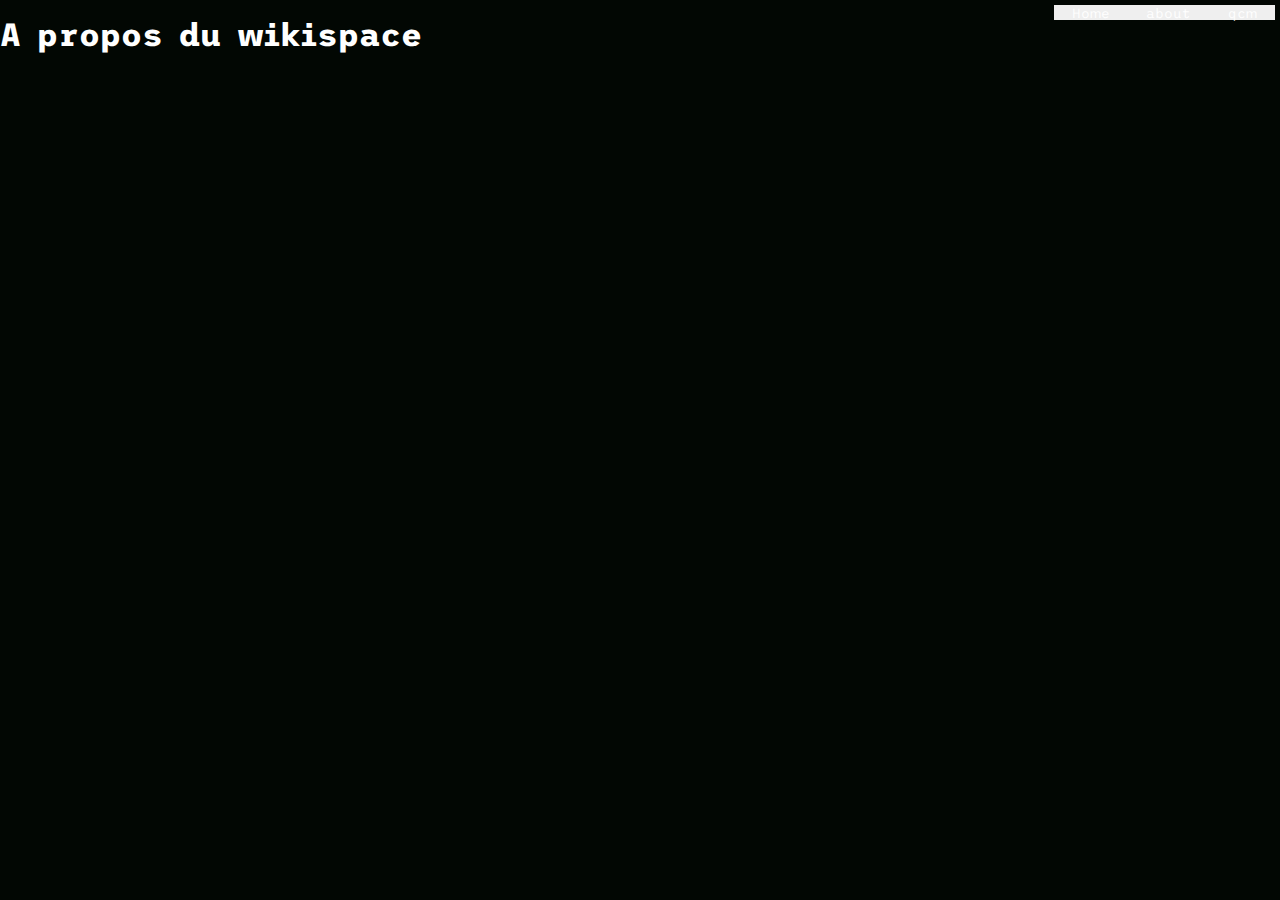
<file: about.html>
<!DOCTYPE html>
<html lang="fr">
  <head>

    <meta charset="utf-8">
    <meta name="viewport" content="width=device-width, initial-scale=1">
    <link rel="icon" href="https://glitch.com/favicon.ico">


    <title>Home</title>

    <link rel="stylesheet" type="text/css" href="../../base.css">
  </head>
  <body>
    <div class="page">
        <nav class="navbar">
            <button class="home"><a href="../../index.html">Home</a></button>
            <button class="about"><a href="about.html">about</a></button>
            <button class="qcm"><a href="../qcm/qcm.html"">qcm</a></button>
          </nav>
        <div class="content">
          <div class="title">
            <h1>A propos du wikispace</h1>
          </div>
        </div>
    </div>
  </body>
</html>
</file>
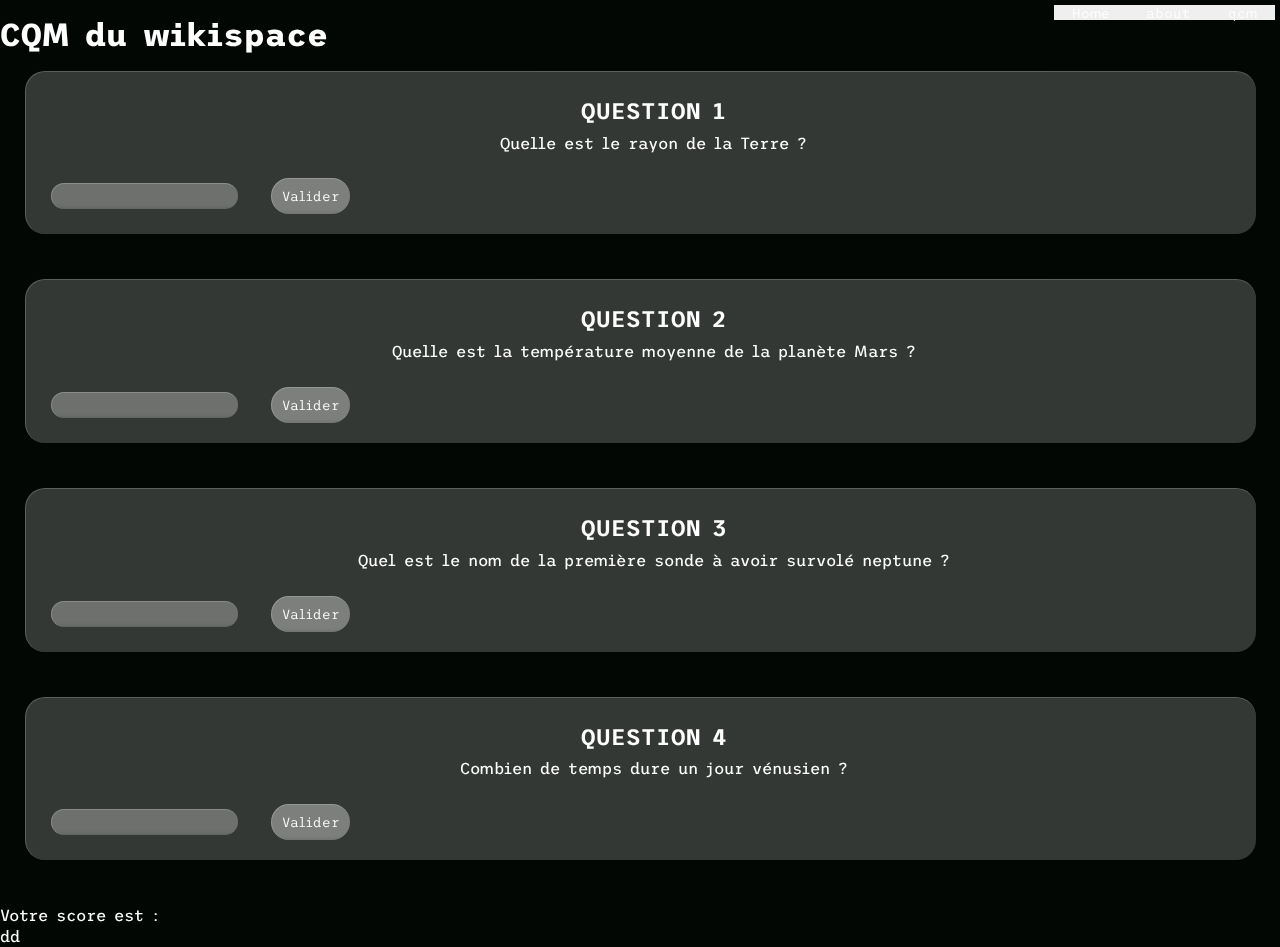
<file: qcm.html>
<!DOCTYPE html>
<html lang="fr">
  <head>

        <meta charset="utf-8">
        <meta name="viewport" content="width=device-width, initial-scale=1">
        <link rel="icon" href="https://glitch.com/favicon.ico">


        <title>Home</title>

        <link rel="stylesheet" type="text/css" href="../../base.css">
        <link rel="stylesheet" type="text/css" href="qcm.css">

        <script src="qcm.js""></script>
    </head>
    <body>
        <div class="page">
            <nav class="navbar">
                <button class="home"><a href="../../index.html">Home</a></button>
                <button class="about"><a href="../about/about.html">about</a></button>
                <button class="qcm"><a href="qcm.html"">qcm</a></button>
            </nav>
            <div class="content">
                <div class="title">
                    <h1>CQM du wikispace</h1>
                </div>

                <form class="qcm">
                    <div class="question" id="1">
                        <h3>Question 1</h3>
                        <p> Quelle est le rayon de la Terre ?</p>
                        <input type="text" class="reponse" name="Réponse 1" id="Id_rep1" value="">
                        <input type="button" value="Valider" onclick="Validation1();">
                    </div>
                    <div class="question" id="2">
                        <h3>Question 2</h3>
                        <p>Quelle est la température moyenne de la planète Mars ?</p>
                        <input type="text" class="reponse" name="Réponse 2" id="Id_rep2" value="">
                        <input type="button" value="Valider" onclick="Validation2();">
                    </div>
                    <div class="question" id="3">
                        <h3>Question 3</h3>
                        <p>Quel est le nom de la première sonde à avoir survolé neptune ?</p>
                        <input type="text" class="reponse" name="Réponse 3" id="Id_rep3" value="">
                        <input type="button" value="Valider" onclick="Validation3();">
                    </div>
                    <div class="question" id="4">
                        <h3>Question 4</h3>
                        <p>Combien de temps dure un jour vénusien ?</p>
                        <input type="text" class="reponse" name="Réponse 4" id="Id_rep4" value="">
                        <input type="button" value="Valider" onclick="Validation4();">
                    </div>
                </form>
                <div class="score">
                    <p>Votre score est :</p>
                    <p id='resultat'>dd</p>
                </div>
            </div>
        </div>
    </body>
</html>
</file>
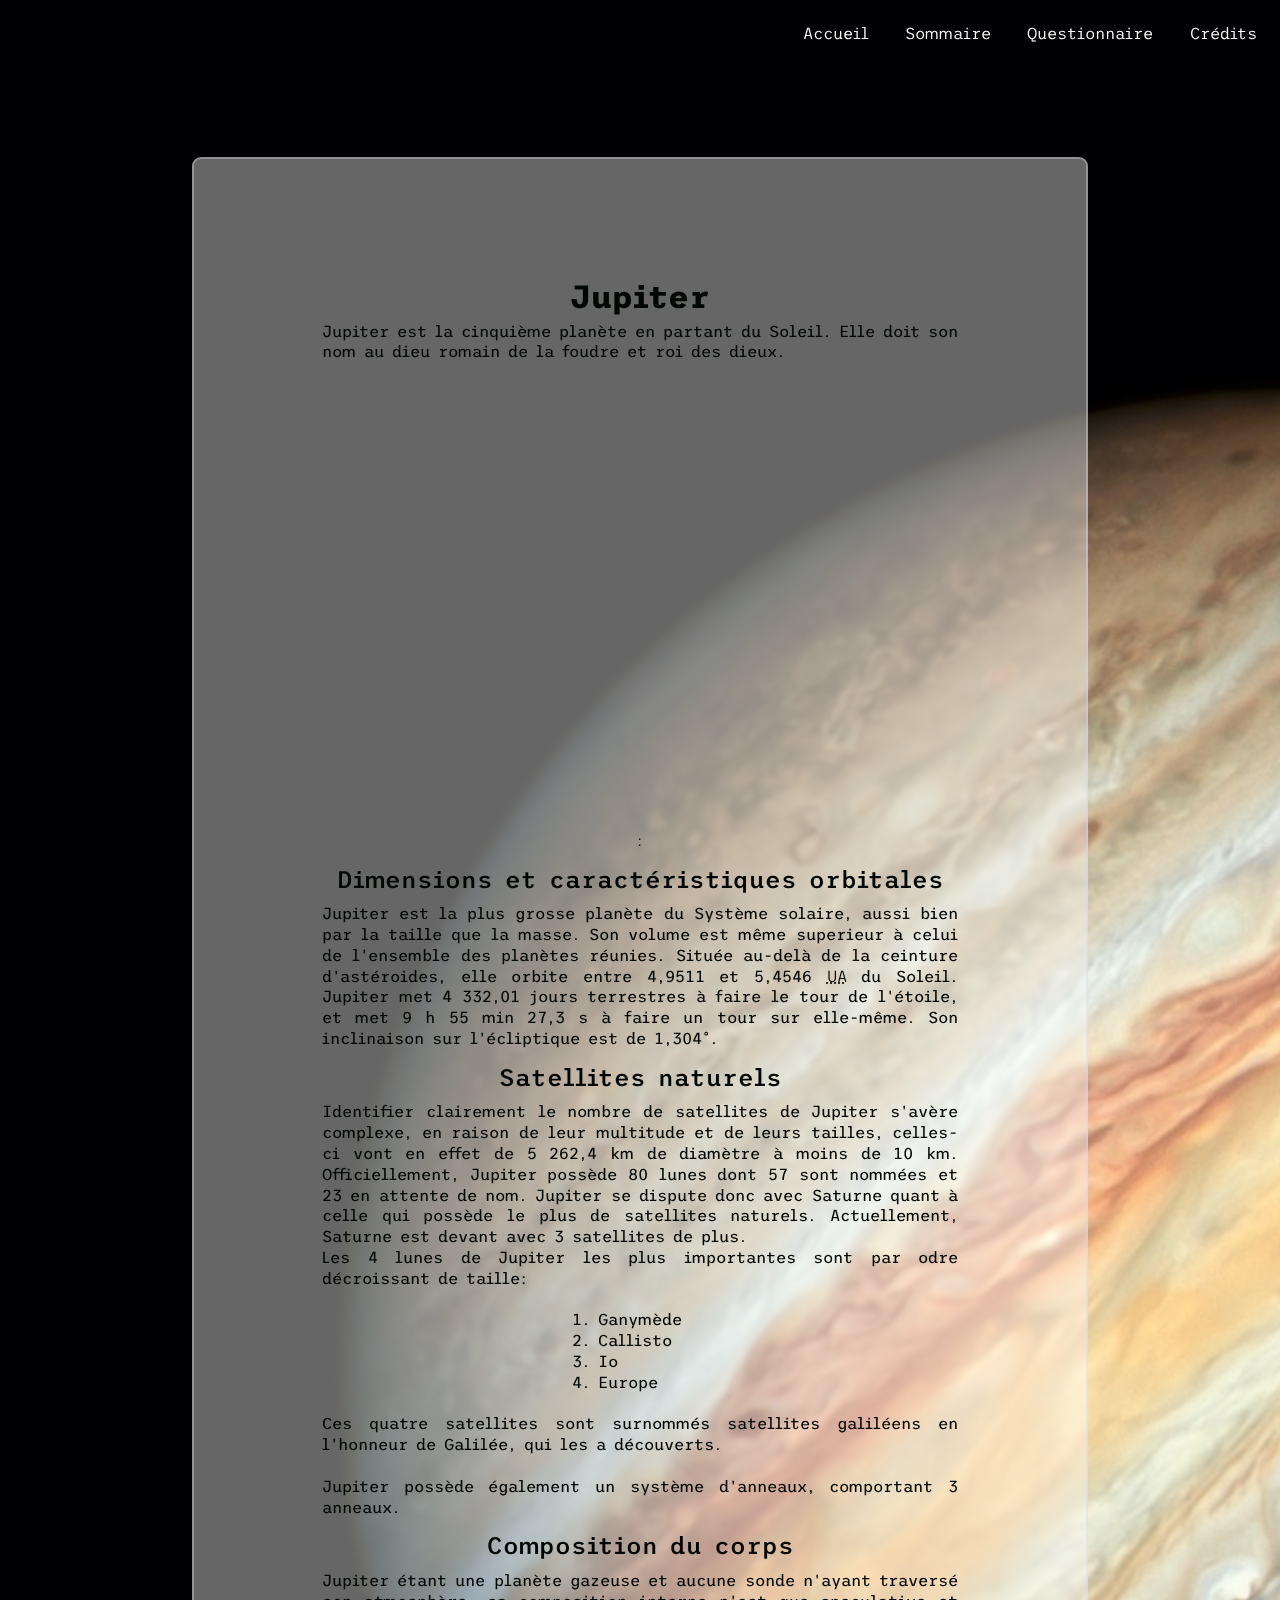
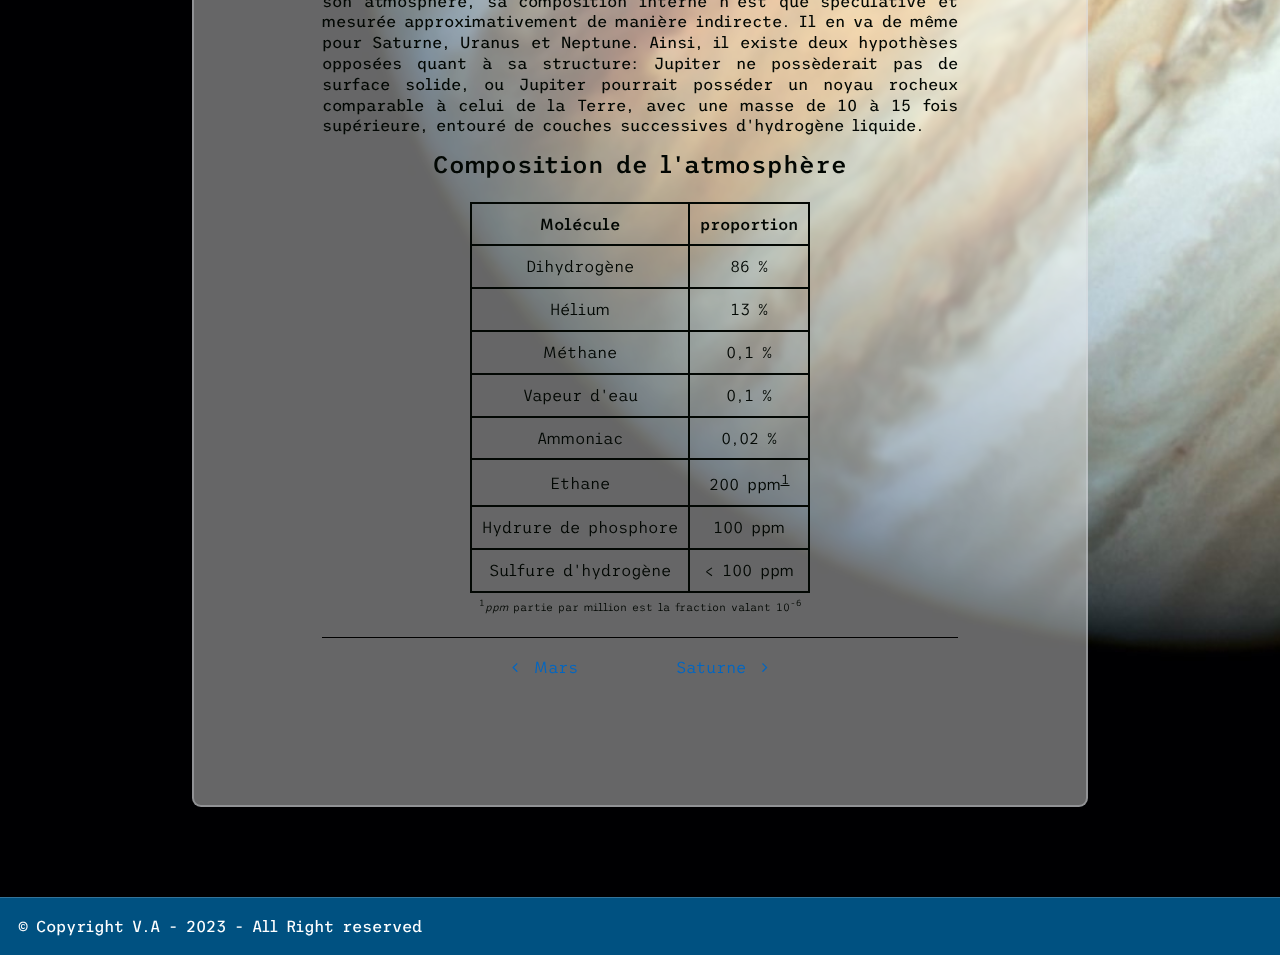
<file: pages/jupiter/jupiter.html>
<!DOCTYPE html>
<html lang="fr">
<head>
	<!-- Google tag (gtag.js) -->
	<script async src="https://www.googletagmanager.com/gtag/js?id=G-04YJPDHJ4H"></script>
	<script>
		window.dataLayer = window.dataLayer || [];
		function gtag() {
			dataLayer.push(arguments);
		}
		gtag('js', new Date());

		gtag('config', 'G-04YJPDHJ4H');
	</script>
	<meta charset="utf-8">
	<meta name="viewport" content="width=device-width, initial-scale=1">
	<link rel="icon" href="../../images/Mars_symbol.png">

	<title>Jupiter</title>

	<link rel="stylesheet" type="text/css" href="../../base.css">
	<link rel="stylesheet" type="text/css" href="../global.css">


	<link rel="stylesheet" href="https://cdnjs.cloudflare.com/ajax/libs/font-awesome/4.7.0/css/font-awesome.min.css">
</head>
<body style="background-image:url('../../images/Jupiter.jpg');" title="background-image : photo de Jupiter">
	<div class="page">
		<nav class="navbar">
			<a id="home" class="button" href="../../index.html">Accueil</a>
			<a id="sommaire" class="button" href="../sommaire/sommaire.html">Sommaire</a>
			<a id="questionnaire" class="button" href="../questionnaire/questionnaire.html">Questionnaire</a>
			<a id="about" class="button" href="../about/about.html">Crédits</a>
		</nav>

		<div class="content">
			<div class="title">
				<h1>Jupiter</h1>
				<p>
					Jupiter est la cinquième planète en partant du Soleil. Elle doit son nom au dieu romain de la foudre et roi des dieux.
				</p>
			</div>

			<iframe src="https://solarsystem.nasa.gov/gltf_embed/2375" style="width:100%;height:450px;"></iframe>:
			<div class="text">
				<h2>Dimensions et caractéristiques orbitales</h2>
				<p>
					Jupiter est la plus grosse planète du Système solaire, aussi bien par la taille que la masse. Son volume est même superieur à celui de l'ensemble des planètes réunies.
					Située au-delà de la ceinture d'astéroides, elle orbite entre 4,9511 et 5,4546 <abbr title="Une unité astronomique correspond à la distance terre soleil, soit environ 150 millions de kilomètres">UA</abbr> du Soleil. Jupiter met 4 332,01 jours terrestres à faire le tour de l'étoile, et met 9 h 55 min 27,3 s à faire un tour sur elle-même.

					Son inclinaison sur l'écliptique est de 1,304°.
				</p>

				<h2>Satellites naturels</h2>
				<p>
					Identifier clairement le nombre de satellites de Jupiter s'avère complexe, en raison de leur multitude et de leurs tailles, celles-ci vont en effet de 5 262,4 km de diamètre à moins de 10 km. Officiellement, Jupiter possède 80 lunes dont 57 sont nommées et 23 en attente de nom. Jupiter se dispute donc avec Saturne quant à celle qui possède le plus de satellites naturels. Actuellement, Saturne est devant avec 3 satellites de plus.
					<br>
					Les 4 lunes de Jupiter les plus importantes sont par odre décroissant de taille:
					<br>
					<br>
				</p>
				<ol>
					<li>Ganymède</li>
					<li>Callisto</li>
					<li>Io</li>
					<li>Europe</li>
				</ol>
				<p>
					<br>
					Ces quatre satellites sont surnommés satellites galiléens en l'honneur de Galilée, qui les a découverts.
					<br>
					<br>
					Jupiter possède également un système d'anneaux, comportant 3 anneaux.
				</p>

				<h2>Composition du corps</h2>
				<p>
					Jupiter étant une planète gazeuse et aucune sonde n'ayant traversé son atmosphère, sa composition interne n'est que speculative et mesurée approximativement de manière indirecte. Il en va de même pour Saturne, Uranus et Neptune. Ainsi, il existe deux hypothèses opposées quant à sa structure: Jupiter ne possèderait pas de surface solide, ou Jupiter pourrait posséder un noyau rocheux comparable à celui de la Terre, avec une masse de 10 à 15 fois supérieure, entouré de couches successives d'hydrogène liquide.
				</p>

				<h2>Composition de l'atmosphère</h2>
				<p>

				</p>

				<table id="Composition">
					<tr>
						<th>Molécule</th>
						<th>proportion</th>
					</tr>
					<tr>
						<td>Dihydrogène</td>
						<td>86 %</td>
					</tr>
					<tr>
						<td>Hélium</td>
						<td>13 %</td>
					</tr>
					<tr>
						<td>Méthane</td>
						<td>0,1 %</td>
					</tr>
					<tr>
						<td>Vapeur d'eau</td>
						<td>0,1 %</td>
					</tr>
					<tr>
						<td>Ammoniac</td>
						<td>0,02 %</td>
					</tr>
					<tr>
						<td>Ethane</td>
						<td>200 ppm<sup><a id="a1" href="#ppm">1</a></sup></td>
					</tr>
					<tr>
						<td>Hydrure de phosphore</td>
						<td>100 ppm</td>
					</tr>
					<tr>
						<td>Sulfure d'hydrogène</td>
						<td>&lt; 100 ppm</td>
					</tr>
				</table>

				<h6 id="ppm"><sup>1</sup><em>ppm</em> partie par million est la fraction valant 10<sup>-6</sup></h6>
			</div>

			<div id="planète">
				<div class="planète précédente">
					<a href="../mars/mars.html"><i class="fa fa-angle-left"></i>&ensp; Mars</a>
				</div>
				<div id="sep"></div>
				<div class="planète suivante">
					<a href="../saturn/saturn.html">Saturne &ensp;<i class="fa fa-angle-right"></i></a>
				</div>
			</div>


		</div>
	</div>

	<footer>
		<p>
			&copy; Copyright V.A - 2023 - All Right reserved
		</p>
	</footer>
</body>
</html>
</file>
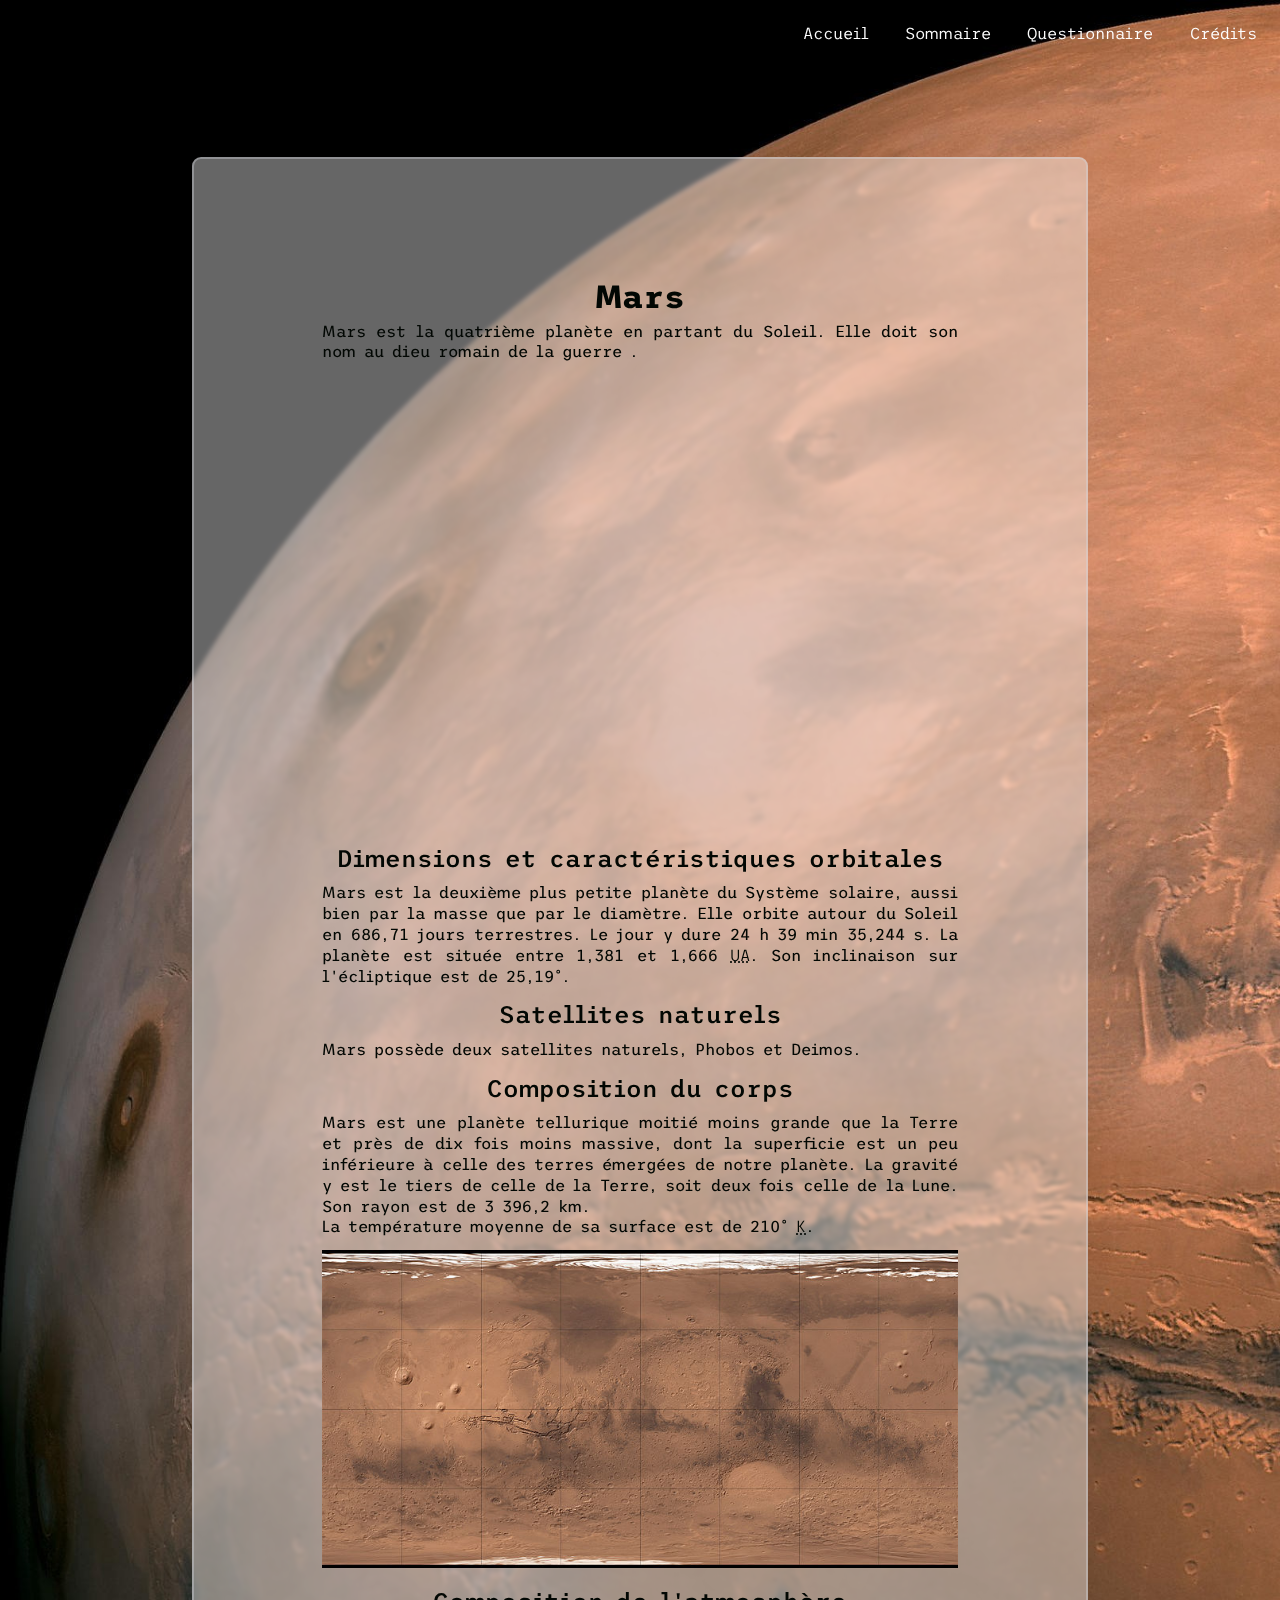
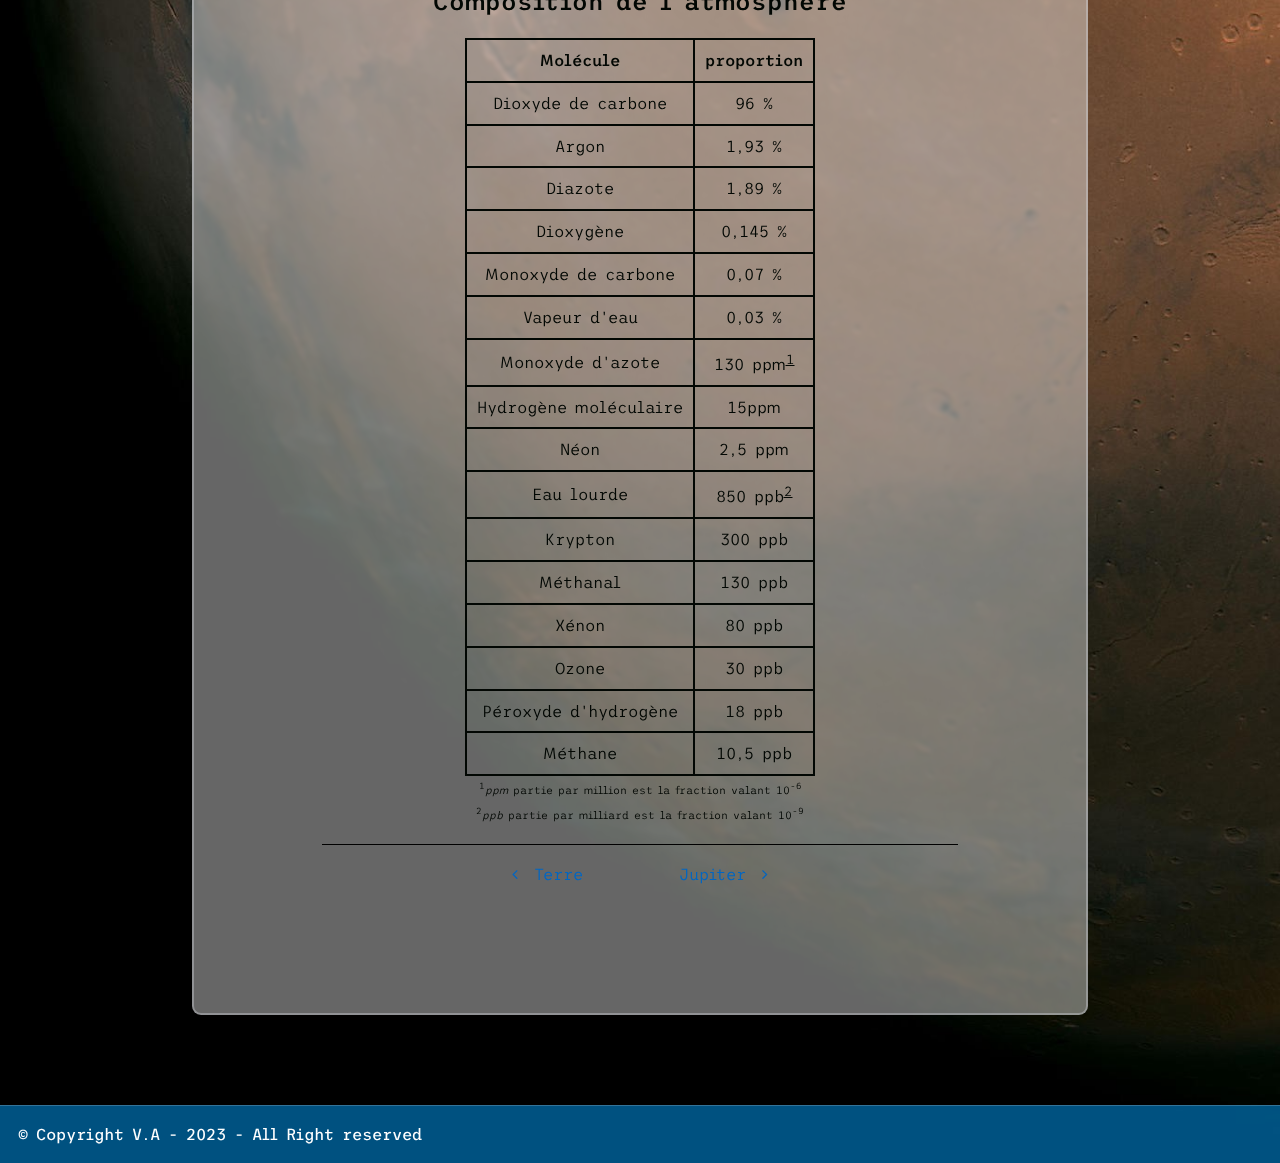
<file: pages/mars/mars.html>
<!DOCTYPE html>
<html lang="fr">
	<head>
		
		<!-- Google tag (gtag.js) -->
		<script async src="https://www.googletagmanager.com/gtag/js?id=G-04YJPDHJ4H"></script>
		<script>
		  window.dataLayer = window.dataLayer || [];
		  function gtag(){dataLayer.push(arguments);}
		  gtag('js', new Date());

		  gtag('config', 'G-04YJPDHJ4H');
		</script>

		<meta charset="utf-8">
		<meta name="viewport" content="width=device-width, initial-scale=1">
		<link rel="icon" href="../../images/Mars_symbol.png">
		
		<title>Mars</title>
		
		<link rel="stylesheet" type="text/css" href="../../base.css">
		<link rel="stylesheet" type="text/css" href="../global.css">

		
		<link rel="stylesheet" href="https://cdnjs.cloudflare.com/ajax/libs/font-awesome/4.7.0/css/font-awesome.min.css">
	</head>
	<body style="background-image:url('../../images/Mars.jpg');" title="background-image : photo de Mars" >
		<div class="page" >
			<nav class="navbar">
				<a id="home" class="button" href="../../index.html">Accueil</a>
				<a id="sommaire" class="button" href="../sommaire/sommaire.html">Sommaire</a> 
				<a id="questionnaire" class="button" href="../questionnaire/questionnaire.html">Questionnaire</a>
				<a id="about" class="button" href="../about/about.html">Crédits</a>
			</nav>

			<div class="content">
				<div class="title">
					<h1>Mars</h1>
					<p>Mars est la quatrième planète en partant du Soleil. Elle doit son nom au dieu romain de la guerre .</p>
				</div>
				<iframe src="https://solarsystem.nasa.gov/gltf_embed/2372" style='width:100%; height:450px;'></iframe>

				<div class="text">
					<h2>Dimensions et caractéristiques orbitales</h2>
					<p>
						Mars est la deuxième plus petite planète du Système solaire, aussi bien par la masse que par le diamètre. Elle orbite autour du Soleil en 686,71 jours terrestres. Le jour y dure 24 h 39 min 35,244 s. La planète est située entre 1,381 et 1,666 <abbr title="Une unité astronomique correspond à la distance terre soleil, soit environ 150 millions de kilomètres">UA</abbr>. Son inclinaison sur l'écliptique est de 25,19°.
					</p>

					<h2>Satellites naturels</h2>
					<p>Mars possède deux satellites naturels, Phobos et Deimos.</p>
					

					<h2>Composition du corps</h2>
					<p>
						Mars est une planète tellurique moitié moins grande que la Terre et près de dix fois moins massive, dont la superficie est un peu inférieure à celle des terres émergées de notre planète. La gravité y est le tiers de celle de la Terre, soit deux fois celle de la Lune.
						Son rayon est de 3 396,2 km.
						<br>
						La température moyenne de sa surface est de 210° <abbr title="le zéro Kelvin est situé à -273,15° Celsius, équivalent du zero absolu">K</abbr>.
					</p>

					<a href="../../images/Mars_map.jpg"><img id="map" src="../../images/Mars_map.jpg" alt="Carte de Mars"></a>

					<h2>Composition de l'atmosphère</h2>

					<table id="Composition">
						<tr>
							<th>Molécule</th>
							<th>proportion</th>
						</tr>
						<tr>
							<td>Dioxyde de carbone</td>
							<td>96 %</td>
						</tr>
						<tr>
							<td>Argon</td>
							<td>1,93 %</td>
						</tr>						
						<tr>
							<td>Diazote</td>
							<td>1,89 %</td>
						</tr>						
						<tr>
							<td>Dioxygène</td>
							<td>0,145 %</td>
						</tr>						
						<tr>
							<td>Monoxyde de carbone</td>
							<td>0,07 %</td>
						</tr>						
						<tr>
							<td>Vapeur d'eau</td>
							<td>0,03 %</td>
						</tr>						
						<tr>
							<td>Monoxyde d'azote</td>
							<td>130 ppm<sup><a id="a1" href="#ppm">1</a></sup></td>
						</tr>
						<tr>
							<td>Hydrogène moléculaire</td>
							<td>15ppm</td>
						</tr>
						<tr>
							<td>Néon</td>
							<td>2,5 ppm</td>
						</tr>
						<tr>
							<td>Eau lourde</td>
							<td>850 ppb<sup><a id="a2" href="#ppb">2</a></sup></td>
						</tr>
						<tr>
							<td>Krypton</td>
							<td>300 ppb</td>
						</tr>
						<tr>
							<td>Méthanal</td>
							<td>130 ppb</td>
						</tr>
						<tr>
							<td>Xénon</td>
							<td>80 ppb</td>
						</tr>
						<tr>
							<td>Ozone</td>
							<td>30 ppb</td>
						</tr>
						<tr>
							<td>Péroxyde d'hydrogène</td>
							<td>18 ppb</td>
						</tr>
						<tr>
							<td>Méthane</td>
							<td>10,5 ppb</td>
						</tr>
						
					</table>

					<h6 id="ppm"><sup>1</sup><em>ppm</em> partie par million est la fraction valant 10<sup>-6</sup></h6>
					<h6 id="ppb"><sup>2</sup><em>ppb</em> partie par milliard est la fraction valant 10<sup>-9</sup></h6>
				</div>

				<div id="planète"><div class="planète précédente"><a href="../terre/terre.html"><i class="fa fa-angle-left"></i>&ensp; Terre</a></div><div id="sep"></div><div class="planète suivante"><a href="../jupiter/jupiter.html">Jupiter &ensp;<i class="fa fa-angle-right"></i></a></div></div>


			</div>
		</div>
		
		<footer><p>&copy; Copyright V.A - 2023 - All Right reserved</p></footer>
	</body>
</html>
</file>
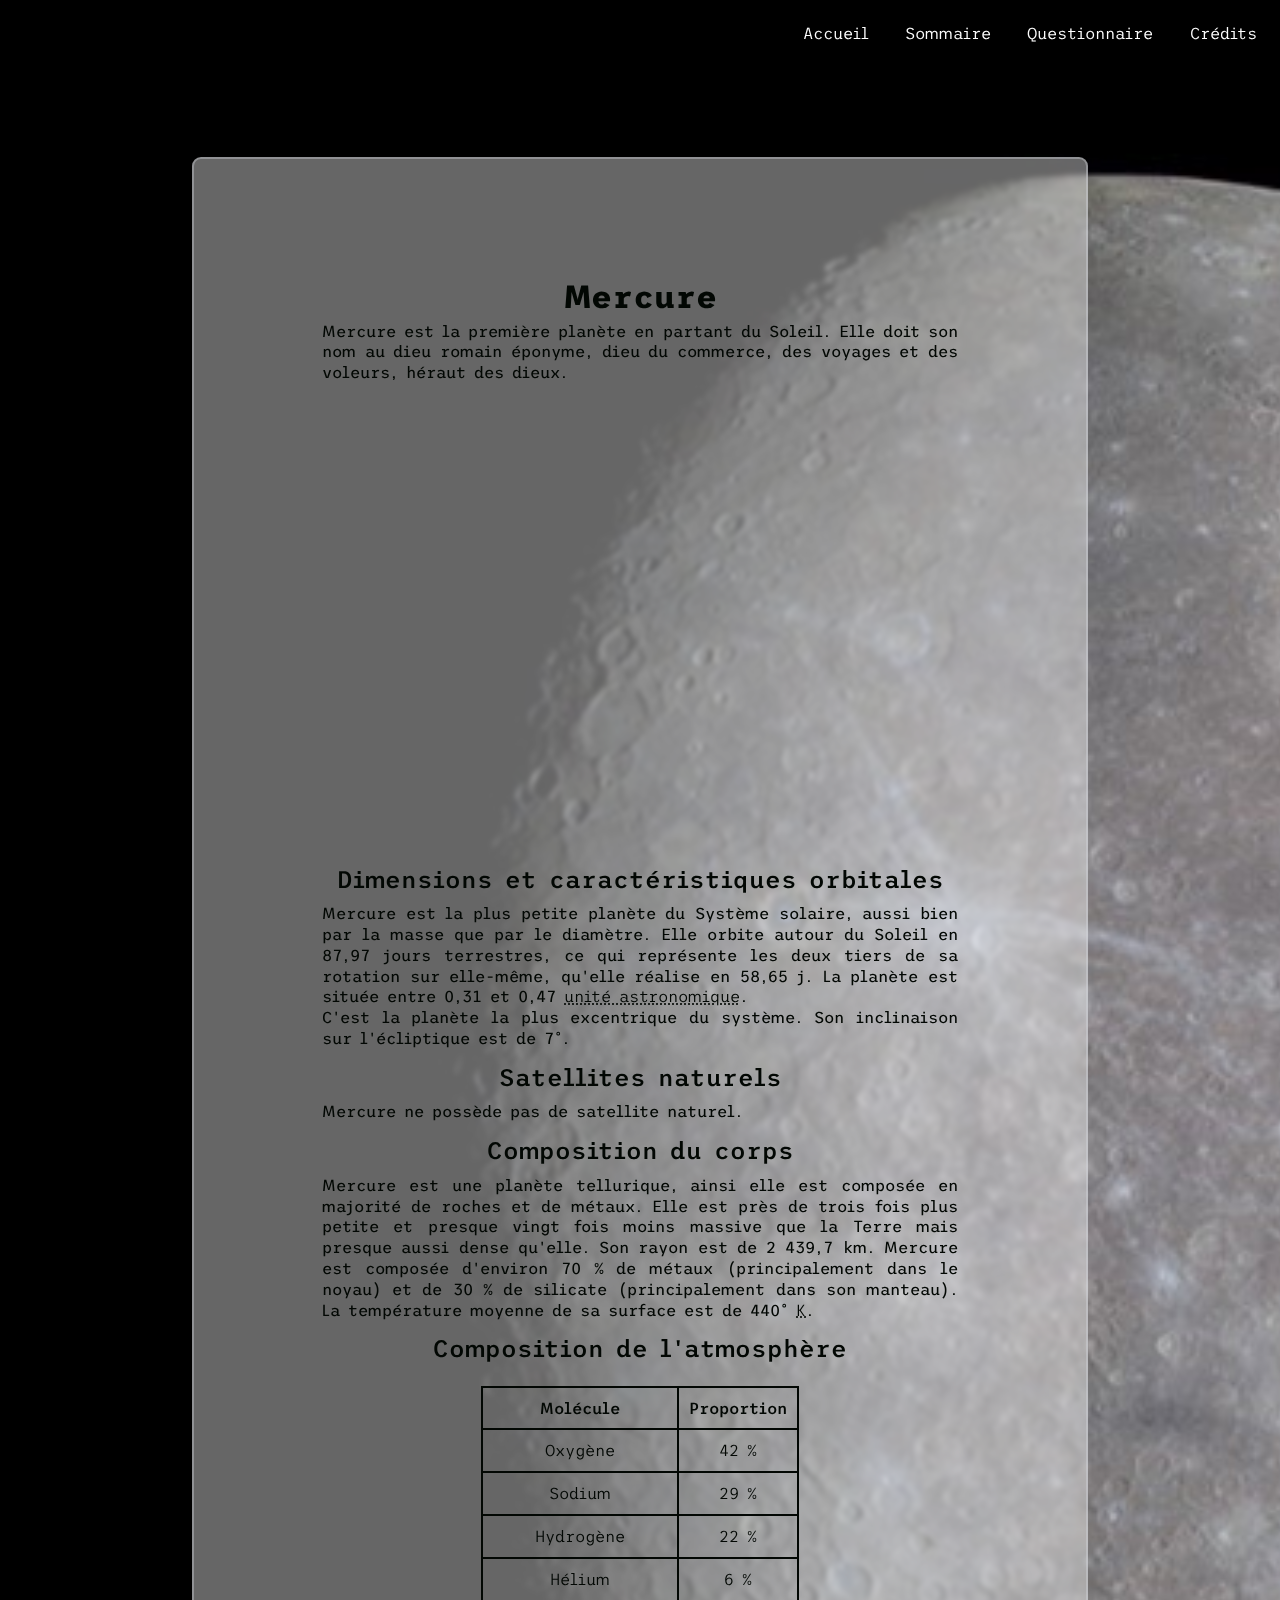
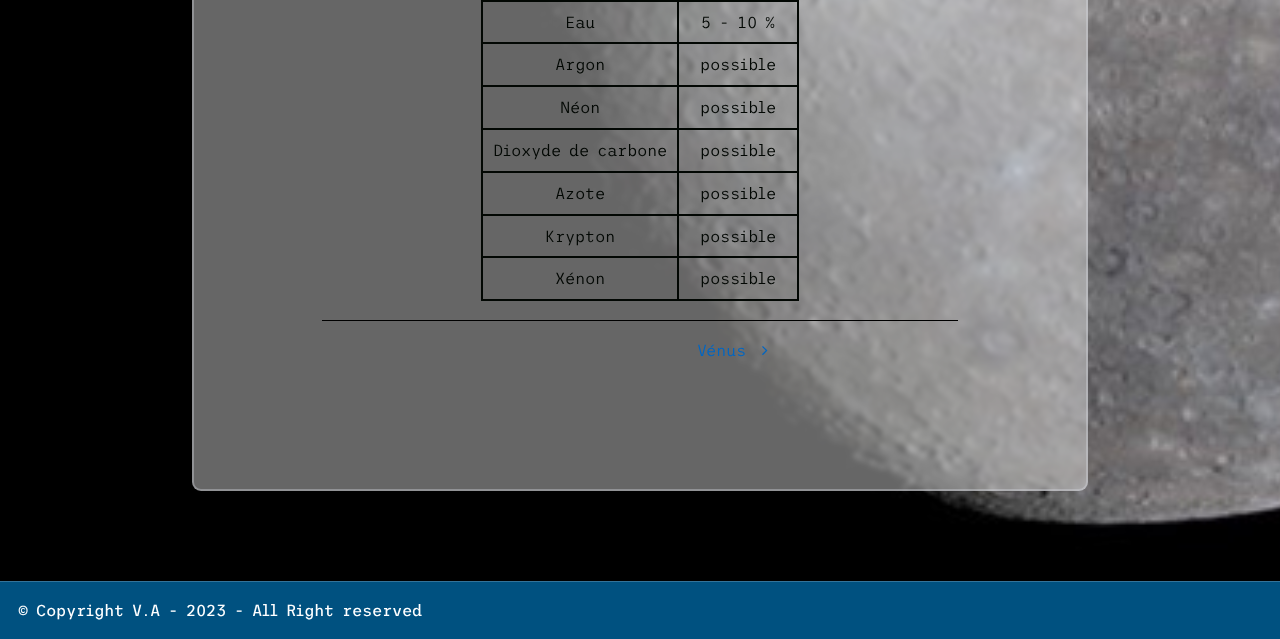
<file: pages/mercure/mercure.html>
<!DOCTYPE html>
<html lang="fr">
	<head>

		<!-- Google tag (gtag.js) -->
		<script async src="https://www.googletagmanager.com/gtag/js?id=G-04YJPDHJ4H"></script>
		<script>
		  window.dataLayer = window.dataLayer || [];
		  function gtag(){dataLayer.push(arguments);}
		  gtag('js', new Date());

		  gtag('config', 'G-04YJPDHJ4H');
		</script>

		<meta charset="utf-8">
		<meta name="viewport" content="width=device-width, initial-scale=1">
		<link rel="icon" href="../../images/Mercury_symbol.png">
		
		<title>Mercure</title>
		
		<link rel="stylesheet" type="text/css" href="../../base.css">
		<link rel="stylesheet" type="text/css" href="../global.css">

		
		<link rel="stylesheet" href="https://cdnjs.cloudflare.com/ajax/libs/font-awesome/4.7.0/css/font-awesome.min.css">
	</head>
	<body style="background-image:url('../../images/Mercure.jpg');" title="background-image : photo de Mercure">
		<div class="page">
			<nav class="navbar">
				<a id="home" class="button" href="../../index.html">Accueil</a>
				<a id="sommaire" class="button" href="../sommaire/sommaire.html">Sommaire</a> 
				<a id="questionnaire" class="button" href="../questionnaire/questionnaire.html">Questionnaire</a>
				<a id="about" class="button" href="../about/about.html">Crédits</a>
			</nav>

			<div class="content">
				<div class="title">
					<h1>Mercure</h1>
					<p>Mercure est la première planète en partant du Soleil. Elle doit son nom au dieu romain éponyme, dieu du commerce, des voyages et des voleurs, héraut des dieux.</p>
				</div>

				<iframe src="https://solarsystem.nasa.gov/gltf_embed/2369" style="width:100%;height:450px;"></iframe>
				
				<div class="text">
					<h2>Dimensions et caractéristiques orbitales</h2>
					<p>
						Mercure est la plus petite planète du Système solaire, aussi bien par la masse que par le diamètre. Elle orbite autour du Soleil en 87,97 jours terrestres, ce qui représente les deux tiers de sa rotation sur elle-même, qu'elle réalise en 58,65 j. La planète est située entre 0,31 et 0,47 <abbr title="Une unité astronomique correspond à la distance terre soleil, soit environ 150 millions de kilomètres">unité astronomique</abbr>.
						<br>
						C'est la planète la plus excentrique du système. Son inclinaison sur l'écliptique est de 7°.
					</p>

					<h2>Satellites naturels</h2>
					<p>Mercure ne possède pas de satellite naturel.</p>
					
					<h2>Composition du corps</h2>
					<p>
						Mercure est une planète tellurique, ainsi elle est composée en majorité de roches et de métaux. Elle est près de trois fois plus petite et presque vingt fois moins massive que la Terre mais presque aussi dense qu'elle.

						Son rayon est de 2 439,7 km.

						Mercure est composée d'environ 70 % de métaux (principalement dans le noyau) et de 30 % de silicate (principalement dans son manteau).
						La température moyenne de sa surface est de 440° <abbr title="le zéro Kelvin est situé à -273,15° Celsius, équivalent du zero absolu">K</abbr>.
					</p>

					<h2>Composition de l'atmosphère</h2>

					<table id="Composition">
						<tr>
							<th>Molécule</th>
							<th>Proportion</th>
						</tr>
						<tr>
							<td>Oxygène</td>
							<td>42 %</td>
						</tr>
						<tr>
							<td>Sodium</td>
							<td>29 %</td>
						</tr>						
						<tr>
							<td>Hydrogène</td>
							<td>22 %</td>
						</tr>						
						<tr>
							<td>Hélium</td>
							<td>6 %</td>
						</tr>						
						<tr>
							<td>Eau</td>
							<td>5 - 10 %</td>
						</tr>						
						<tr>
							<td>Argon</td>
							<td>possible</td>
						</tr>						
						<tr>
							<td>Néon</td>
							<td>possible</td>
						</tr>
						<tr>
							<td>Dioxyde de carbone</td>
							<td>possible</td>
						</tr>						
						<tr>
							<td>Azote</td>
							<td>possible</td>
						</tr>						
						<tr>
							<td>Krypton</td>
							<td>possible</td>
						</tr>					
						<tr>
							<td>Xénon</td>
							<td>possible</td>
						</tr>
					</table>

				</div>

				<div id="planète"><div class="planète précédente"><a href="#"></a></div><div id="sep"></div><div class="planète suivante"><a href="../venus/venus.html">Vénus &ensp;<i class="fa fa-angle-right"></i></a></div></div>


			</div>
		</div>
		
		<footer><p>&copy; Copyright V.A - 2023 - All Right reserved</p></footer>
	</body>
</html>
</file>
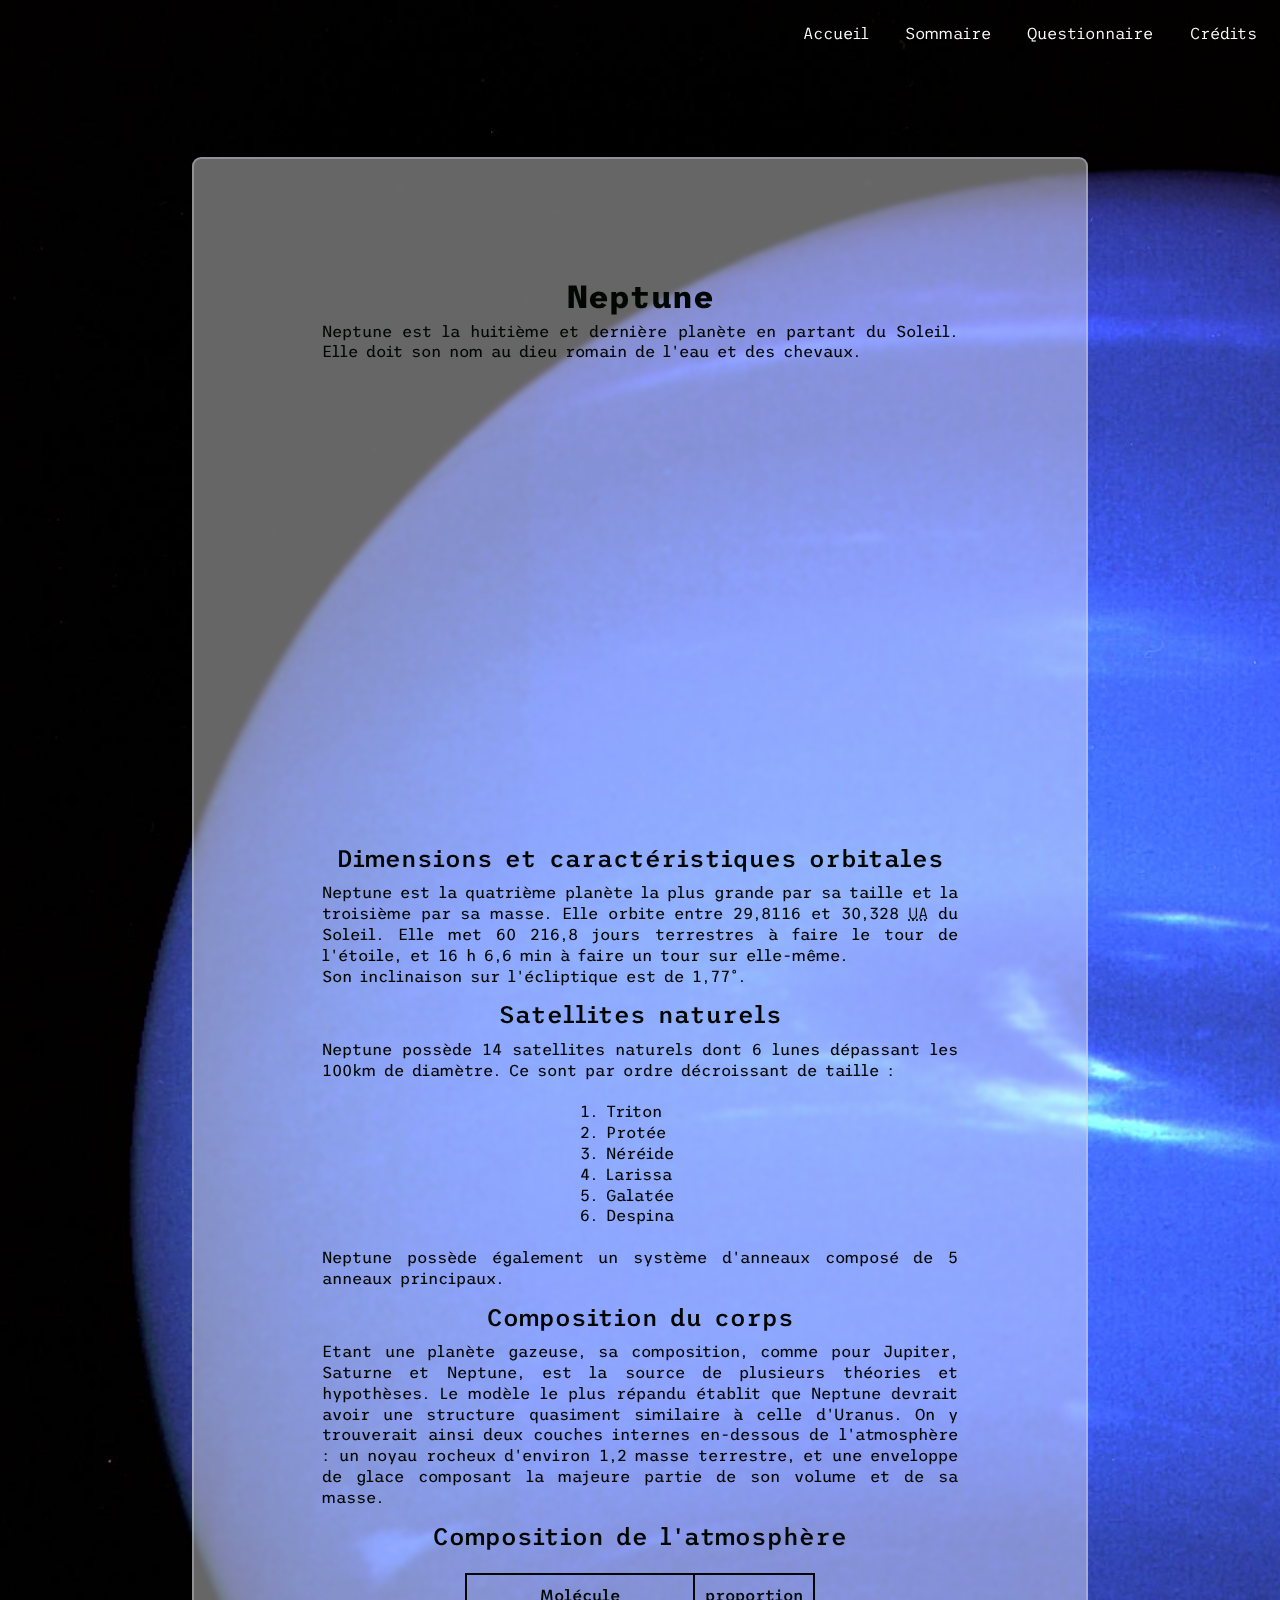
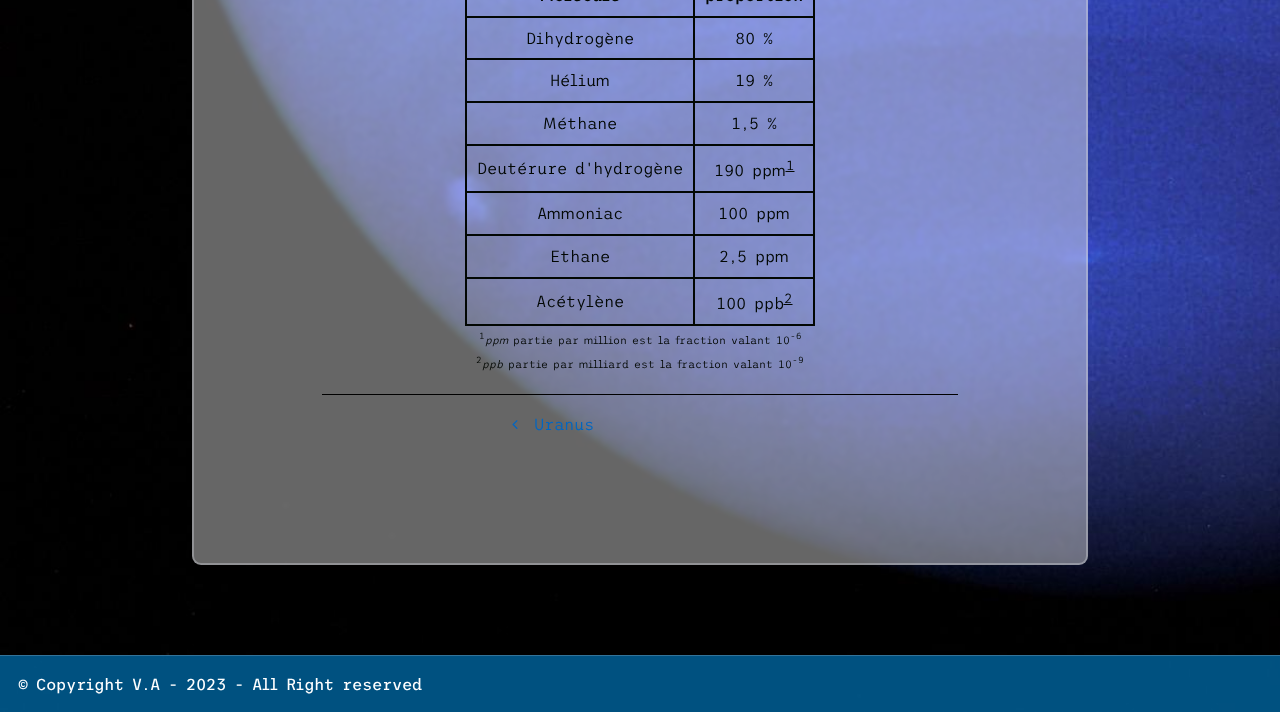
<file: pages/neptune/neptune.html>
<!DOCTYPE html>
<html lang="fr">
	<head>
		
		<!-- Google tag (gtag.js) -->
		<script async src="https://www.googletagmanager.com/gtag/js?id=G-04YJPDHJ4H"></script>
		<script>
		  window.dataLayer = window.dataLayer || [];
		  function gtag(){dataLayer.push(arguments);}
		  gtag('js', new Date());

		  gtag('config', 'G-04YJPDHJ4H');
		</script>

		<meta charset="utf-8">
		<meta name="viewport" content="width=device-width, initial-scale=1">
		<link rel="icon" href="../../images/Neptune_symbol.png">
		
		<title>Neptune</title>
		
		<link rel="stylesheet" type="text/css" href="../../base.css">
		<link rel="stylesheet" type="text/css" href="../global.css">

		<link rel="stylesheet" href="https://cdnjs.cloudflare.com/ajax/libs/font-awesome/4.7.0/css/font-awesome.min.css">
	</head>
	<body style="background-image:url('../../images/Neptune.jpg');" title="background-image : Photo de Neptune">
		<div  class="page">
			<nav class="navbar">
				<a id="home" class="button" href="../../index.html">Accueil</a>
				<a id="sommaire" class="button" href="../sommaire/sommaire.html">Sommaire</a> 
				<a id="questionnaire" class="button" href="../questionnaire/questionnaire.html">Questionnaire</a>
				<a id="about" class="button" href="../about/about.html">Crédits</a>
			</nav>

			<div class="content">
				<div class="title">
					<h1>Neptune</h1>
					<p>Neptune est la huitième et dernière planète en partant du Soleil. Elle doit son nom au dieu romain de l'eau et des chevaux.</p>
				</div>

				<iframe src="https://solarsystem.nasa.gov/gltf_embed/2364" style="width:100%; height:450px;" ></iframe>

				<div class="text">
					<h2>Dimensions et caractéristiques orbitales</h2>
					<p>
						Neptune est la quatrième planète la plus grande par sa taille et la troisième par sa masse. Elle orbite entre 29,8116 et 30,328 <abbr title="Une unité astronomique correspond à la distance terre soleil, soit environ 150 millions de kilomètres">UA</abbr> du Soleil. Elle met 60 216,8 jours terrestres à faire le tour de l'étoile, et 16 h 6,6 min à faire un tour sur elle-même. 
						<br>
						Son inclinaison sur l'écliptique est de 1,77°.
					</p>

					<h2>Satellites naturels</h2>
					<p>
						Neptune possède 14 satellites naturels dont 6 lunes dépassant les 100km de diamètre. Ce sont par ordre décroissant de taille :
						<br>
						<br>
					</p>
					<ol>
						<li>Triton</li>
						<li>Protée</li>
						<li>Néréide</li>
						<li>Larissa</li>
						<li>Galatée</li>
						<li>Despina</li>
					</ol>
					<p>
						<br>
						Neptune possède également un système d'anneaux composé de 5 anneaux principaux.
					</p>					

					<h2>Composition du corps</h2>
					<p>
						Etant une planète gazeuse, sa composition, comme pour Jupiter, Saturne et Neptune, est la source de plusieurs théories et hypothèses. Le modèle le plus répandu établit que Neptune devrait avoir une structure quasiment similaire à celle d'Uranus. On y trouverait ainsi deux couches internes en-dessous de l'atmosphère : un noyau rocheux d'environ 1,2 masse terrestre, et une enveloppe de glace composant la majeure partie de son volume et de sa masse.
					</p>

					<h2>Composition de l'atmosphère</h2>

					<table id="Composition">
						<tr>
							<th>Molécule</th>
							<th>proportion</th>
						</tr>
						<tr>
							<td>Dihydrogène</td>
							<td>80 %</td>
						</tr>
						<tr>
							<td>Hélium</td>
							<td>19 %</td>
						</tr>						
						<tr>
							<td>Méthane</td>
							<td>1,5 %</td>
						</tr>						
						<tr>
							<td>Deutérure d'hydrogène</td>
							<td>190 ppm<sup><a id="a1" href="#ppm">1</a></sup></td>
						</tr>						
						<tr>
							<td>Ammoniac</td>
							<td>100 ppm</td>
						</tr>						
						<tr>
							<td>Ethane</td>
							<td>2,5 ppm</td>
						</tr>					
						<tr>
							<td>Acétylène</td>
							<td>100 ppb<sup><a id="a2" href="#ppb">2</a></sup></td>
						</tr>
					</table>

					<h6 id="ppm"><sup>1</sup><em>ppm</em> partie par million est la fraction valant 10<sup>-6</sup></h6>
					<h6 id="ppb"><sup>2</sup><em>ppb</em> partie par milliard est la fraction valant 10<sup>-9</sup></h6>
				</div>

				<div id="planète"><div class="planète précédente"><a href="../uranus/uranus.html"><i class="fa fa-angle-left"></i>&ensp; Uranus</a></div><div id="sep"></div><div class="planète suivante"><a href="#"></a></div></div>


			</div>
		</div>
		
		<footer><p>&copy; Copyright V.A - 2023 - All Right reserved</p></footer>
	</body>
</html>
</file>
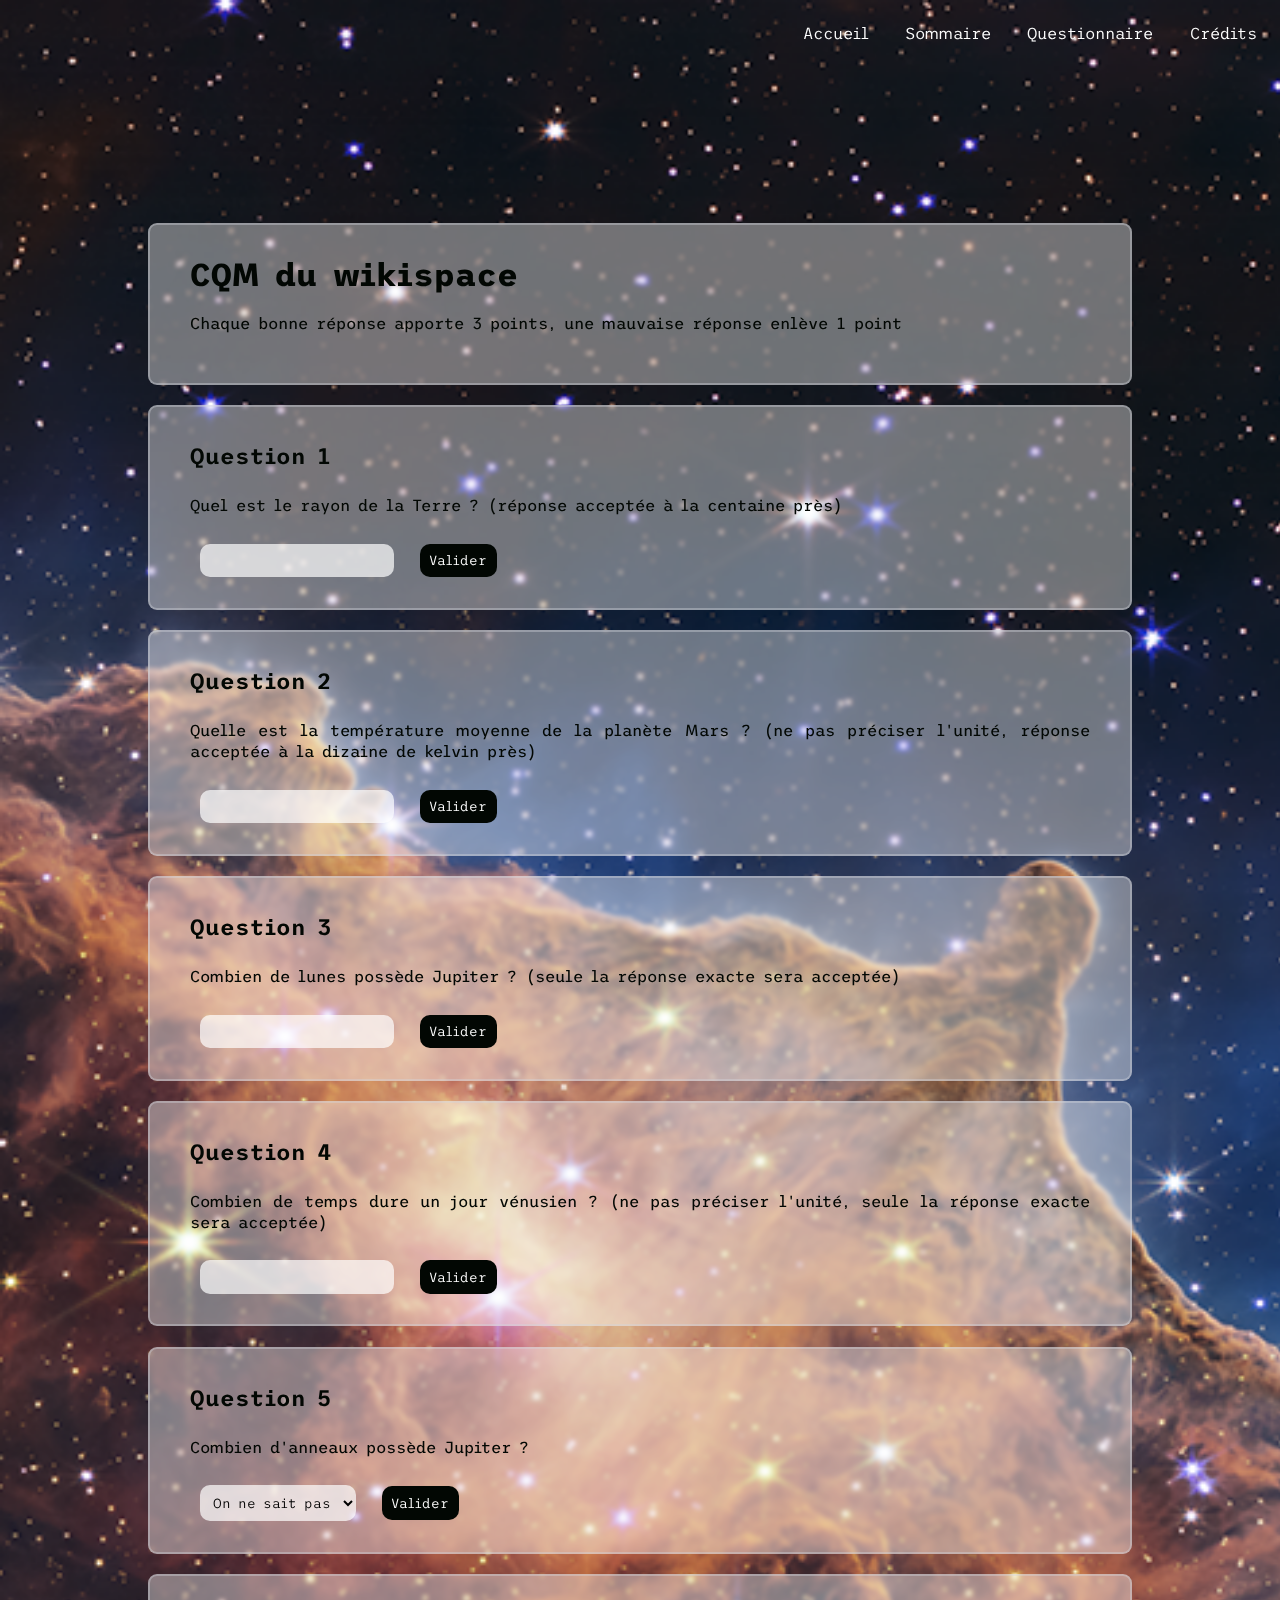
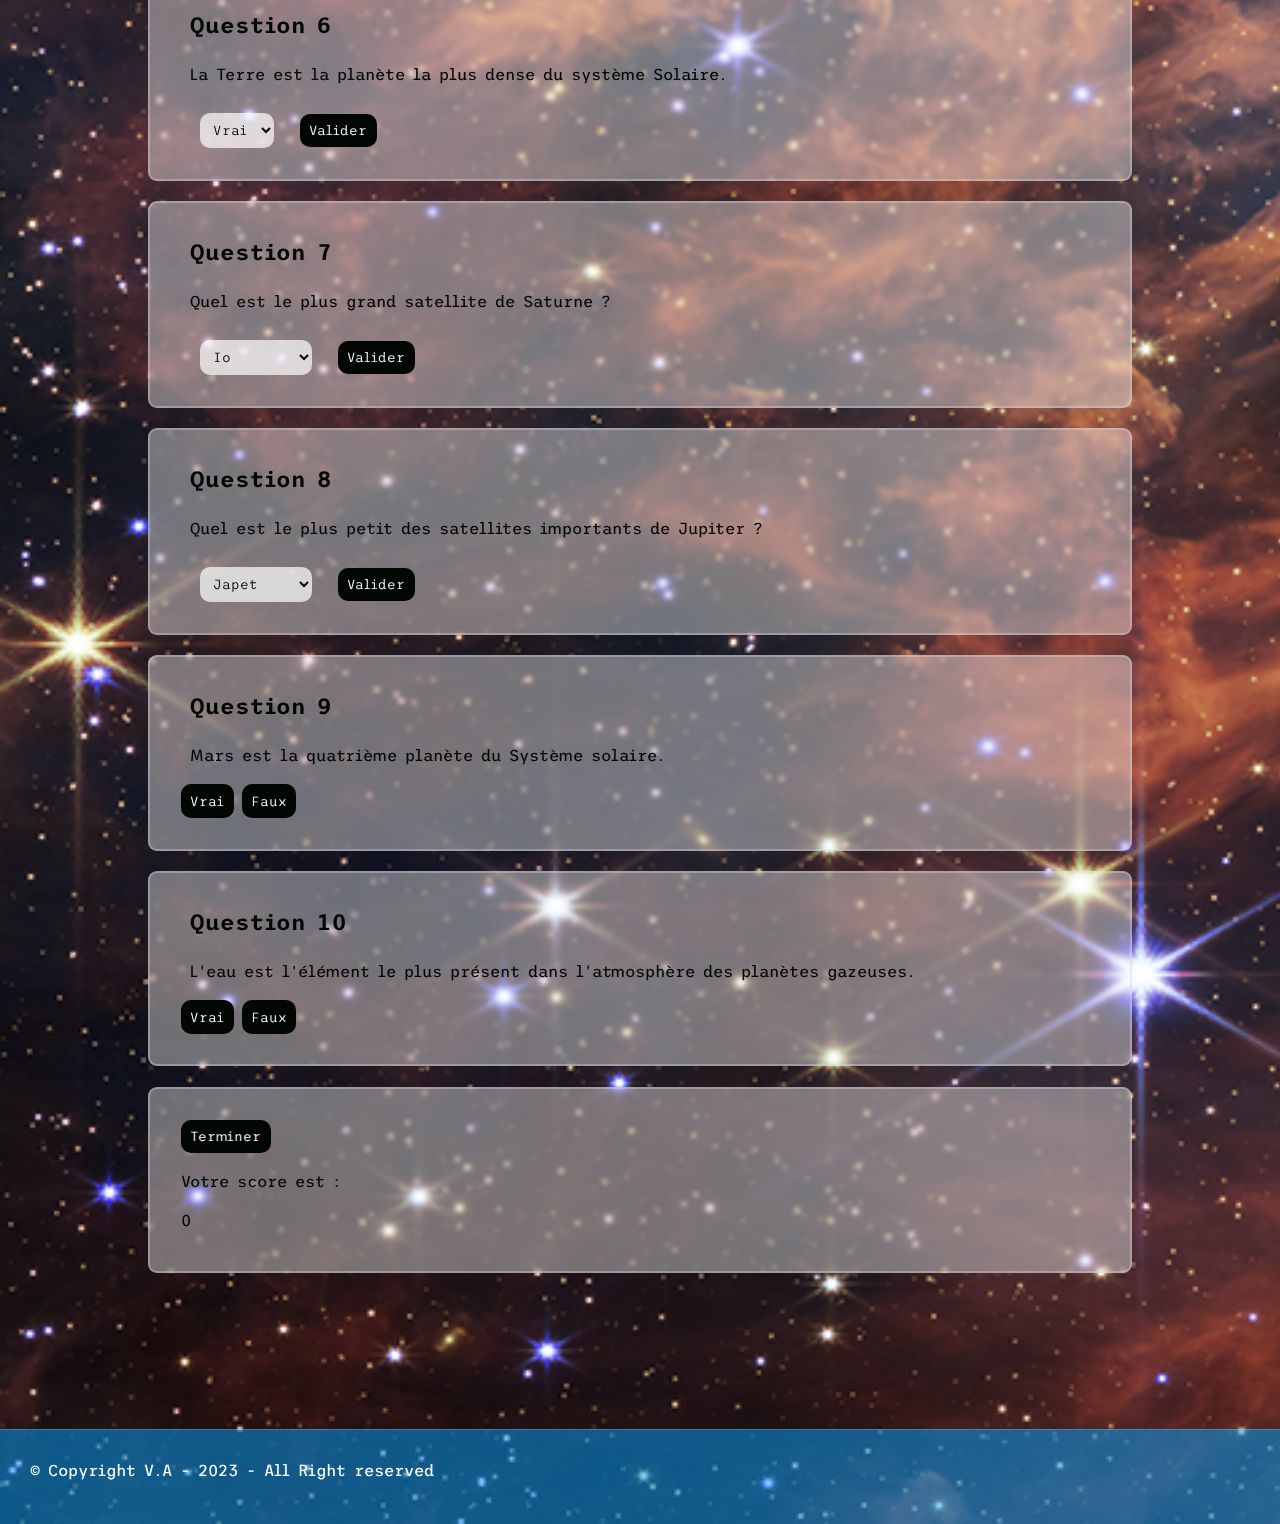
<file: pages/questionnaire/questionnaire.html>
<!DOCTYPE html>
<html lang="fr">
	<head>
	
		<!-- Google tag (gtag.js) -->
		<script async src="https://www.googletagmanager.com/gtag/js?id=G-04YJPDHJ4H"></script>
		<script>
		  window.dataLayer = window.dataLayer || [];
		  function gtag(){dataLayer.push(arguments);}
		  gtag('js', new Date());

		  gtag('config', 'G-04YJPDHJ4H');
		</script>
		
		<meta charset="utf-8">
		<meta name="viewport" content="width=device-width, initial-scale=1">
		<link rel="icon" href="../../images/Space_symbol.png">
		
		
		<title>Questionnaire</title>
		
		<link rel="stylesheet" type="text/css" href="../../base.css">
		<link rel="stylesheet" type="text/css" href="questionnaire.css">
	

		
		<script src="questionnaire.js"></script>
	</head>
	<body style="background-image: url('../../images/carina_nebula.png');">
		<div class="page">
			<nav class="navbar">
				<a id="home" class="button" href="../../index.html">Accueil</a>
				<a id="sommaire" class="button" href="../sommaire/sommaire.html">Sommaire</a> 
				<a id="questionnaire" class="button" href="../questionnaire/questionnaire.html">Questionnaire</a>
				<a id="about" class="button" href="../about/about.html">Crédits</a>
			</nav>
			<div class="content">
				<div class="title">
					<h1>CQM du wikispace</h1>
					<p>Chaque bonne réponse apporte 3 points, une mauvaise réponse enlève 1 point</p>
				</div>
				
				<form class="qcm">
					<div class="question" id="q1">
						<h3>Question 1</h3>
						<p> Quel est le rayon de la Terre ? (réponse acceptée à la centaine près)</p>
						<input type="text" class="reponse" name="Réponse 1" id="Id_rep1" value="">
						<input id="button1" class="button" type="button" value="Valider" onclick="validation(1);">
					</div>
					
					<div class="question" id="q2">
						<h3>Question 2</h3>
						<p>Quelle est la température moyenne de la planète Mars ? (ne pas préciser l'unité, réponse acceptée à la dizaine de kelvin près)</p>
						<input type="text" class="reponse" name="Réponse 2" id="Id_rep2" value="">
						<input id="button2" class="button" type="button" value="Valider" onclick="validation(2);">
					</div>
					
					<div class="question" id="q3">
						<h3>Question 3</h3>
						<p>Combien de lunes possède Jupiter ? (seule la réponse exacte sera acceptée)</p>
						<input type="text" class="reponse" name="Réponse 3" id="Id_rep3" value="">
						<input id="button3" class="button" type="button" value="Valider" onclick="validation(3);">
					</div>
					
					<div class="question" id="q4">
						<h3>Question 4</h3>
						<p>Combien de temps dure un jour vénusien ? (ne pas préciser l'unité, seule la réponse exacte sera acceptée)</p>
						<input type="text" class="reponse" name="Réponse 4" id="Id_rep4" value="">
						<input id="button4" class="button" type="button" value="Valider" onclick="validation(4);">
						
					</div>

					<div class="question" id="q5">
						<h3>Question 5</h3>
						<p>Combien d'anneaux possède Jupiter ?</p>
						<select id="choix1" name="anneaux de Jupiter">
							<option value="1"> On ne sait pas </option>
							<option value="2"> 13 </option>
							<option value="3"> 3 </option>
							<option value="4"> 5 </option>
						</select>
						<input id="buttons1" class="button" type="button" value="Valider" onclick="selection(1);">
							
					</div>


					<div class="question" id="q6">
						<h3>Question 6</h3>
						<p>La Terre est la planète la plus dense du système Solaire.</p>
						<select id="choix2" name="Densité de la Terre">
							<option value="1"> Vrai </option>
							<option value="2"> Faux </option>
						</select>
						<input id="buttons2" class="button" type="button" value="Valider" onclick="selection(2);">

					</div>

					<div class="question" id="q7">
						<h3>Question 7</h3>
						<p>Quel est le plus grand satellite de Saturne ?</p>
						<select id="choix3" name="Densité de la Terre">
							<option value="1"> Io </option>
							<option value="2"> Encélade </option>
							<option value="3"> Ganymède </option>
							<option value="4"> Titan </option>
						</select>
						<input id="buttons3" class="button" type="button" value="Valider" onclick="selection(3);">

					</div>

					<div class="question" id="q8">
						<h3>Question 8</h3>
						<p>Quel est le plus petit des satellites importants de Jupiter ?</p>
						<select id="choix4" name="Densité de la Terre">
							<option value="1"> Japet </option>
							<option value="2"> Europe </option>
							<option value="3"> Ganymède </option>
							<option value="4"> Deymos </option>
						</select>
						<input id="buttons4" class="button" type="button" value="Valider" onclick="selection(4);">

					</div>

					<div class="question" id="q9">
						<h3>Question 9</h3>
						<p>Mars est la quatrième planète du Système solaire.</p>
						<input id="buttonvf1" class="button" type="button" value="Vrai" onclick="vf(1);">
						<input id="buttonvf2" class="button" type="button" value="Faux" onclick="vf(2);">

					</div>

					<div class="question" id="q10">
						<h3>Question 10</h3>
						<p>L'eau est l'élément le plus présent dans l'atmosphère des planètes gazeuses.</p>
						<input id="buttonvf3" class="button" type="button" value="Vrai" onclick="vf(3);">
						<input id="buttonvf4" class="button" type="button" value="Faux" onclick="vf(4);">

					</div>
				</form>
				
				<div class="score">
					<input id="terminer" class="button" type="button" value="Terminer" onclick="terminer();">
					<p>Votre score est : &ensp;</p>
					<p id='resultat'>0</p>
				</div>
			</div>
		</div>
		
		<footer><p>&copy; Copyright V.A - 2023 - All Right reserved</p></footer>
	</body>
</html>
</file>
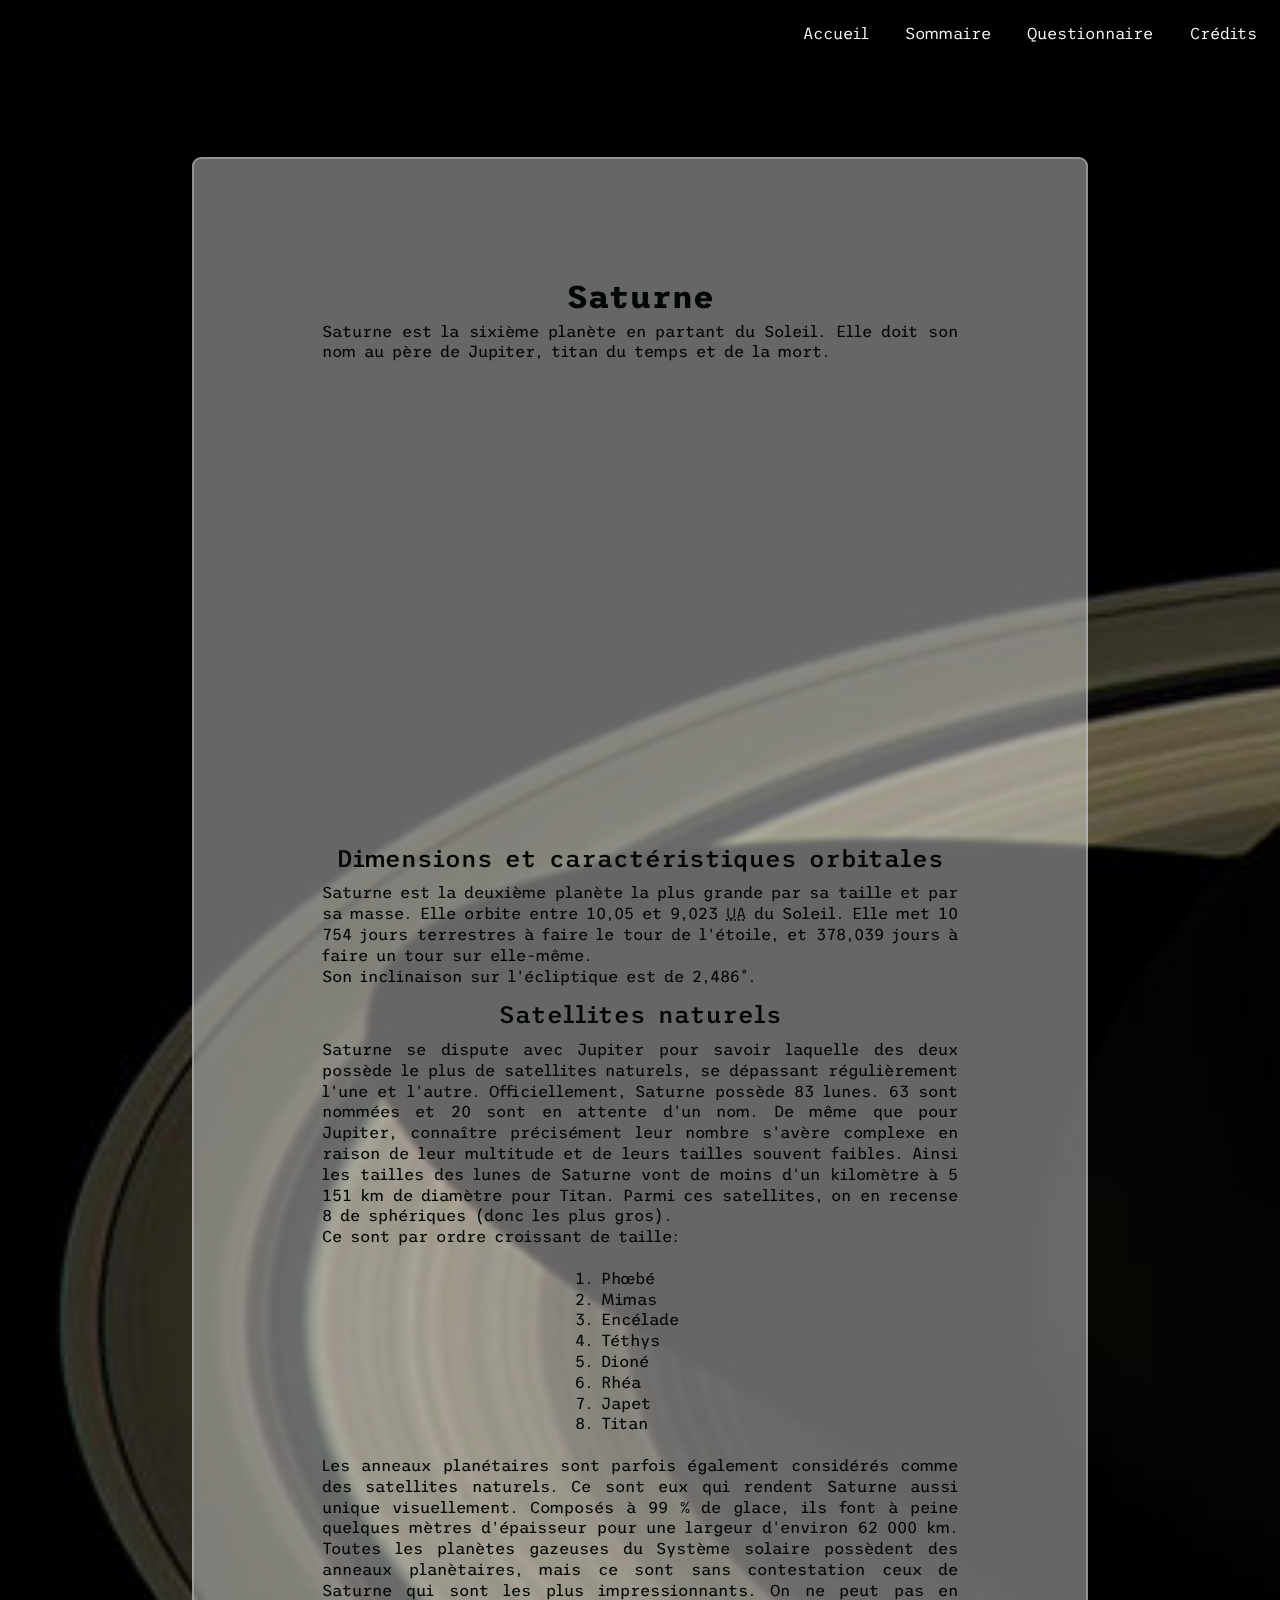
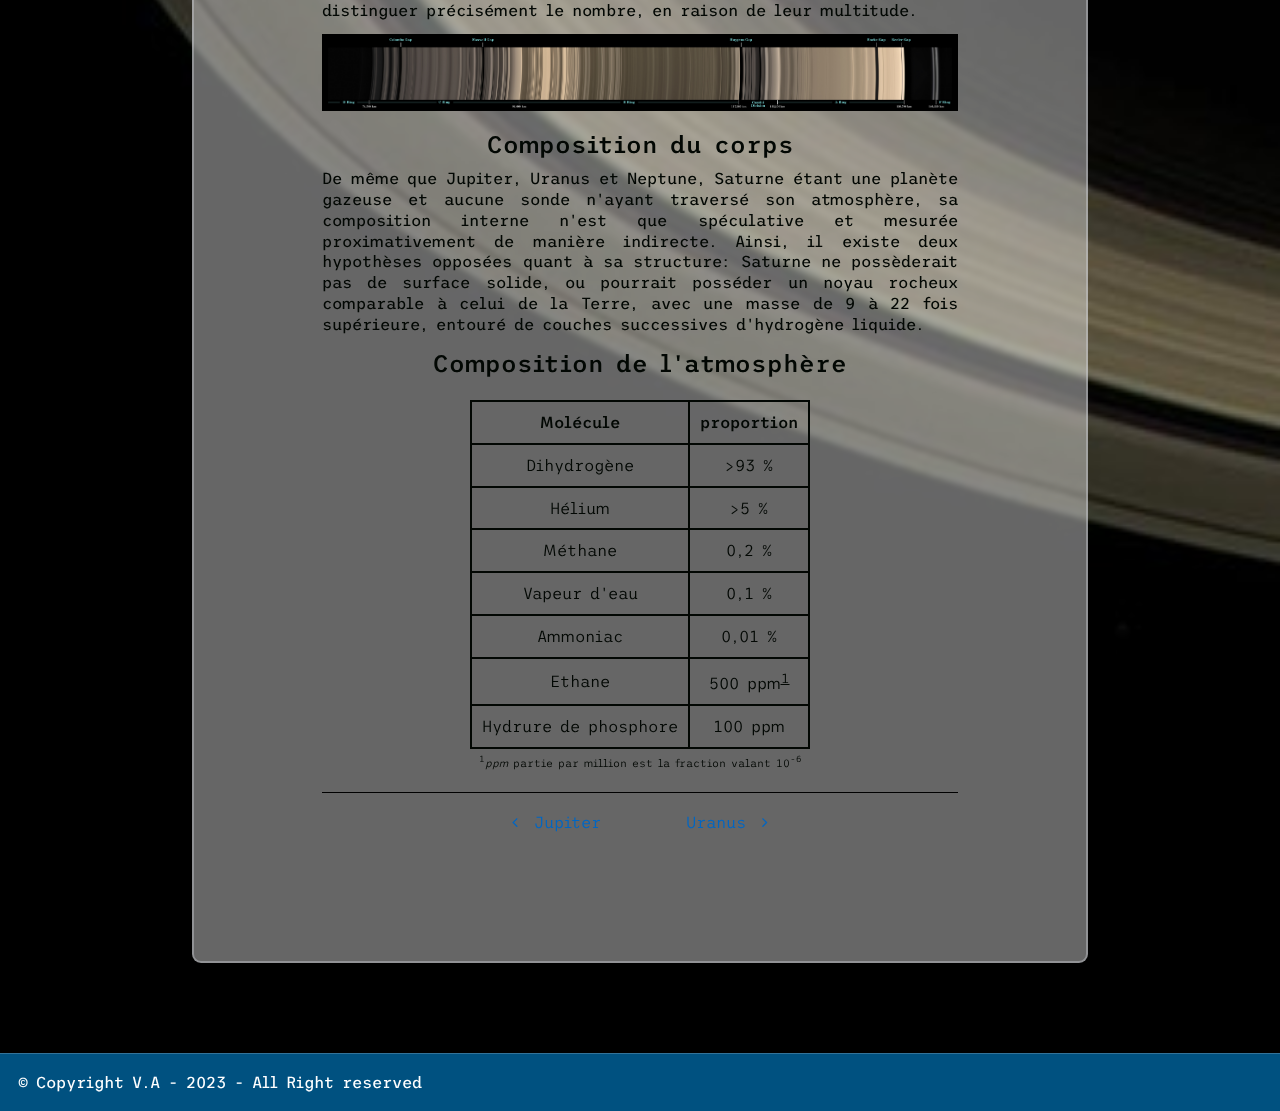
<file: pages/saturn/saturn.html>
<!DOCTYPE html>
<html lang="fr">
	<head>
		
		<!-- Google tag (gtag.js) -->
		<script async src="https://www.googletagmanager.com/gtag/js?id=G-04YJPDHJ4H"></script>
		<script>
		  window.dataLayer = window.dataLayer || [];
		  function gtag(){dataLayer.push(arguments);}
		  gtag('js', new Date());

		  gtag('config', 'G-04YJPDHJ4H');
		</script>
		
		<meta charset="utf-8">
		<meta name="viewport" content="width=device-width, initial-scale=1">
		<link rel="icon" href="../../images/Saturn_symbol.png">
		
		<title>Saturne</title>
		
		<link rel="stylesheet" type="text/css" href="../../base.css">
		<link rel="stylesheet" type="text/css" href="../global.css">

		
		<link rel="stylesheet" href="https://cdnjs.cloudflare.com/ajax/libs/font-awesome/4.7.0/css/font-awesome.min.css">
	</head>
	<body style="background-image:url('../../images/Saturn.jpg');" title="background-image : Photo de Saturne">
		<div class="page" >
			<nav class="navbar">
				<a id="home" class="button" href="../../index.html">Accueil</a>
				<a id="sommaire" class="button" href="../sommaire/sommaire.html">Sommaire</a> 
				<a id="questionnaire" class="button" href="../questionnaire/questionnaire.html">Questionnaire</a>
				<a id="about" class="button" href="../about/about.html">Crédits</a>
			</nav>

			<div class="content">
				<div class="title">
					<h1>Saturne</h1>
					<p>Saturne est la sixième planète en partant du Soleil. Elle doit son nom au père de Jupiter, titan du temps et de la mort.</p>
				</div>

				<iframe src="https://solarsystem.nasa.gov/gltf_embed/2355" style="width:100%;height:450px;"></iframe>

				<div class="text">
					<h2>Dimensions et caractéristiques orbitales</h2>
					<p>
						Saturne est la deuxième planète la plus grande par sa taille et par sa masse. Elle orbite entre 10,05 et 9,023 <abbr title="Une unité astronomique correspond à la distance terre soleil, soit environ 150 millions de kilomètres">UA</abbr> du Soleil. Elle met 10 754 jours terrestres à faire le tour de l'étoile, et 378,039 jours à faire un tour sur elle-même. 
						<br>
						Son inclinaison sur l'écliptique est de 2,486°.
					</p>

					<h2>Satellites naturels</h2>
					<p>
						Saturne se dispute avec Jupiter pour savoir laquelle des deux possède le plus de satellites naturels, se dépassant régulièrement l'une et l'autre. Officiellement, Saturne possède 83 lunes. 63 sont nommées et 20 sont en attente d'un nom. De même que pour Jupiter, connaître précisément leur nombre s'avère complexe en raison de leur multitude et de leurs tailles souvent faibles. Ainsi les tailles des lunes de Saturne vont de moins d'un kilomètre à 5 151 km de diamètre pour Titan. Parmi ces satellites, on en recense 8 de sphériques (donc les plus gros).
						<br>
						Ce sont par ordre croissant de taille:
						<br>
						<br>
					</p>
					<ol>
						<li>Phœbé</li>
						<li>Mimas</li>
						<li>Encélade</li>
						<li>Téthys</li>
						<li>Dioné</li>
						<li>Rhéa</li>
						<li>Japet</li>
						<li>Titan</li>
					</ol>					
					<p>
						<br>
						Les anneaux planétaires sont parfois également considérés comme des satellites naturels. Ce sont eux qui rendent Saturne aussi unique visuellement. Composés à 99 % de glace, ils font à peine quelques mètres d'épaisseur pour une largeur d'environ 62 000 km. Toutes les planètes gazeuses du Système solaire possèdent des anneaux planètaires, mais ce sont sans contestation ceux de Saturne qui sont les plus impressionnants. On ne peut pas en distinguer précisément le nombre, en raison de leur multitude.
					</p>
					
					<a href="../../images/Staurn_rings.jpg"><img id="rings" src="../../images/Staurn_rings.jpg" alt="anneaux de saturne"></a>
					
					<h2>Composition du corps</h2>
					<p>
						De même que Jupiter, Uranus et Neptune, Saturne étant une planète gazeuse et aucune sonde n'ayant traversé son atmosphère, sa composition interne n'est que spéculative et mesurée  proximativement de manière indirecte. Ainsi, il existe deux hypothèses opposées quant à sa structure: Saturne ne possèderait pas de surface solide, ou pourrait posséder un noyau rocheux comparable à celui de la Terre, avec une masse de 9 à 22 fois supérieure, entouré de couches successives d'hydrogène liquide.
					</p>

					<h2>Composition de l'atmosphère</h2>

					<table id="Composition">
						<tr>
							<th>Molécule</th>
							<th>proportion</th>
						</tr>
						<tr>
							<td>Dihydrogène</td>
							<td>&gt;93 %</td>
						</tr>
						<tr>
							<td>Hélium</td>
							<td>&gt;5 %</td>
						</tr>
						<tr>
							<td>Méthane</td>
							<td>0,2 %</td>
						</tr>
						<tr>
							<td>Vapeur d'eau</td>
							<td>0,1 %</td>
						</tr>
						<tr>
							<td>Ammoniac</td>
							<td>0,01 %</td>
						</tr>
						<tr>
							<td>Ethane</td>
							<td>500 ppm<sup><a id="a1" href="#ppm">1</a></sup></td>
						</tr>
						<tr>
							<td>Hydrure de phosphore</td>
							<td>100 ppm</td>
						</tr>
					</table>

					<h6 id="ppm"><sup>1</sup><em>ppm</em> partie par million est la fraction valant 10<sup>-6</sup></h6>
				</div>

				<div id="planète"><div class="planète précédente"><a href="../jupiter/jupiter.html"><i class="fa fa-angle-left"></i>&ensp; Jupiter</a></div><div id="sep"></div><div class="planète suivante"><a href="../uranus/uranus.html">Uranus &ensp;<i class="fa fa-angle-right"></i></a></div></div>

			</div>
		</div>
		
		<footer><p>&copy; Copyright V.A - 2023 - All Right reserved</p></footer>
	</body>
</html>
</file>
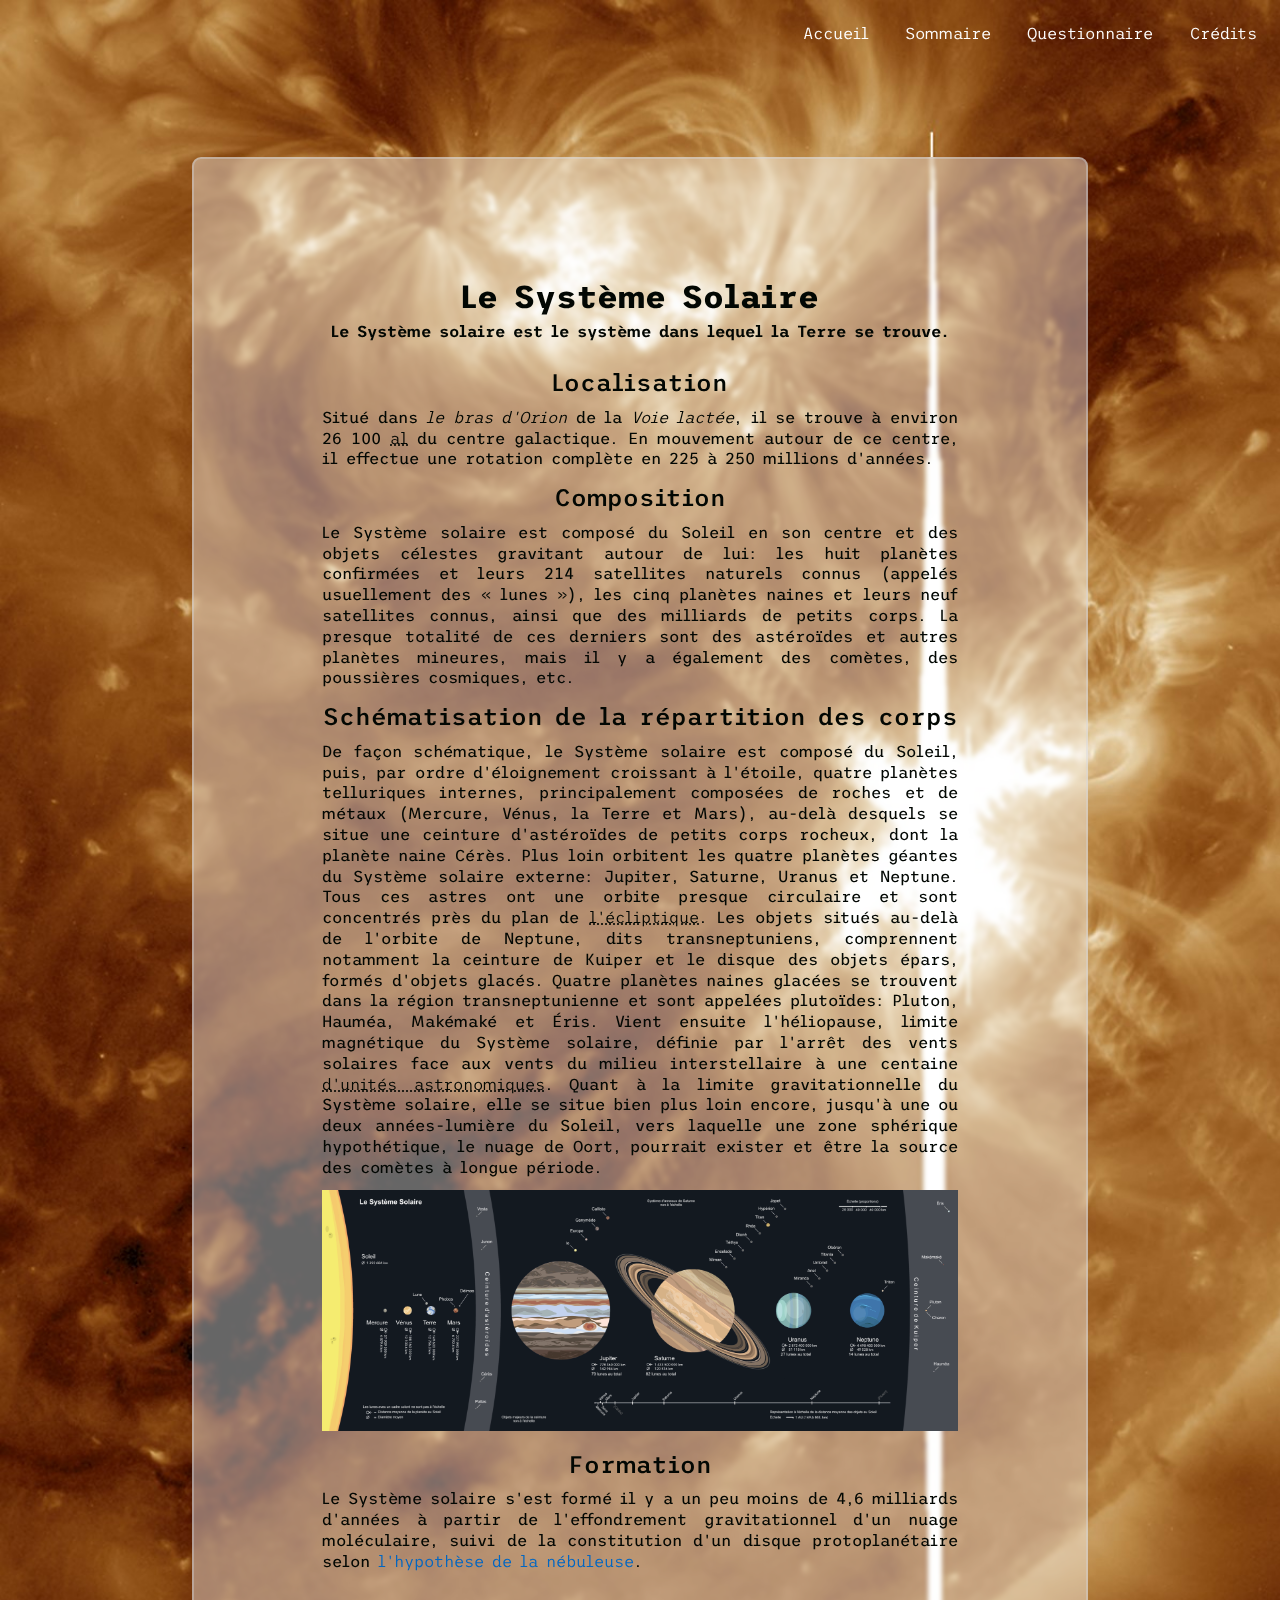
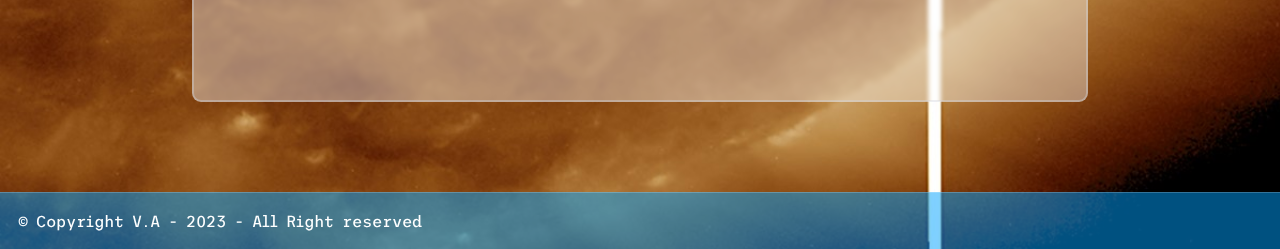
<file: pages/Sys_sol/sys.html>
<!DOCTYPE html>
<html lang="fr">
	<head>
		
		<!-- Google tag (gtag.js) -->
		<script async src="https://www.googletagmanager.com/gtag/js?id=G-04YJPDHJ4H"></script>
		<script>
		  window.dataLayer = window.dataLayer || [];
		  function gtag(){dataLayer.push(arguments);}
		  gtag('js', new Date());

		  gtag('config', 'G-04YJPDHJ4H');
		</script>

		<meta charset="utf-8">
		<meta name="viewport" content="width=device-width, initial-scale=1.0">
		<link rel="icon" href="../../images/Sun_symbol.png">
		
		
		<title>Système solaire</title>
		
		<link rel="stylesheet" type="text/css" href="../../base.css">
		<link rel="stylesheet" type="text/css" href="sys.css">
		<link rel="stylesheet" type="text/css" href="../global.css">
	</head>
	<body style='background-image: url("../../images/sol.jpg");'>
		<div class="page">
			<nav class="navbar">
				<a id="home" class="button" href="../../index.html">Accueil</a>
				<a id="sommaire" class="button" href="../sommaire/sommaire.html">Sommaire</a> 
				<a id="questionnaire" class="button" href="../questionnaire/questionnaire.html">Questionnaire</a>
				<a id="about" class="button" href="../about/about.html">Crédits</a>
			</nav>
			<div class="content">
				<div class="title"><h1 >Le Système Solaire</h1></div>
				
				<div class="details">
					<p id="sous-titre">Le Système solaire est le système dans lequel la Terre se trouve.</p>

					<h2>Localisation</h2>
					<p>
						Situé dans <em>le bras d'Orion</em> de la <em>Voie lactée</em>, il se trouve à environ 26 100 <abbr title="années lumières">al</abbr> du centre galactique. 
						En mouvement autour de ce centre, il effectue une rotation complète en 225 à 250 millions d'années.
					</p>
						
					<h2>Composition</h2>
					<p>
						Le Système solaire est composé du Soleil en son centre et des objets célestes gravitant autour de lui: les huit planètes confirmées et leurs 214 satellites naturels connus	(appelés usuellement des « lunes »), les cinq planètes naines et leurs neuf satellites connus, ainsi que des milliards de petits corps. La presque totalité de ces derniers sont des astéroïdes et autres planètes mineures, mais il y a également des comètes, des poussières cosmiques, etc.
					</p>
							
					<h2>Schématisation de la répartition des corps</h2>
					<p>
						De façon schématique, le Système solaire est composé du Soleil, puis, par ordre d'éloignement croissant à l'étoile, quatre planètes telluriques internes, principalement composées de roches et de métaux (Mercure, Vénus, la Terre et Mars), au-delà desquels se situe une ceinture d'astéroïdes de petits corps rocheux, dont la planète naine Cérès. Plus loin orbitent les quatre planètes géantes du Système solaire externe: Jupiter, Saturne, Uranus et Neptune. Tous ces astres ont une orbite presque circulaire et sont concentrés près du plan de <abbr title="l'écliptique est le plan de rotation de la Terre">l'écliptique</abbr>. Les objets situés au-delà de l'orbite de Neptune, dits transneptuniens, comprennent notamment la ceinture de Kuiper et le disque des objets épars, formés d'objets glacés. Quatre planètes naines glacées se trouvent dans la région transneptunienne et sont appelées plutoïdes: Pluton, Hauméa, Makémaké et Éris. Vient ensuite l'héliopause, limite magnétique du Système solaire, définie par l'arrêt des vents solaires face aux vents du milieu interstellaire à une centaine <abbr title="une unité astronomique correspond à la distance entre la Terre et le Soleil, soit environ 150 millions de kilomètres">d'unités astronomiques</abbr>. Quant à  la limite gravitationnelle du Système solaire, elle se situe bien plus loin encore, jusqu'à une ou deux années-lumière du Soleil, vers laquelle une zone sphérique hypothétique, le nuage de Oort, pourrait exister et être la source des comètes à longue période.
					</p>
					<a href="../../images/Solar-System.png"><img id="sys_sol" src="../../images/Solar-System.png" alt="Schéma du Système solaire"></a>
					
					<h2>Formation</h2>
					<p>
						Le Système solaire s'est formé il y a un peu moins de 4,6 milliards d'années à partir de l'effondrement gravitationnel d'un nuage moléculaire, suivi de la constitution d'un disque protoplanétaire selon <a href="https://fr.wikipedia.org/wiki/Hypoth%C3%A8se_de_la_n%C3%A9buleuse">l'hypothèse de la nébuleuse</a>.
					</p>
				</div>
			</div>
		</div>
		<footer><p>&copy; Copyright V.A - 2023 - All Right reserved</p></footer>
	</body>
</html>
</file>
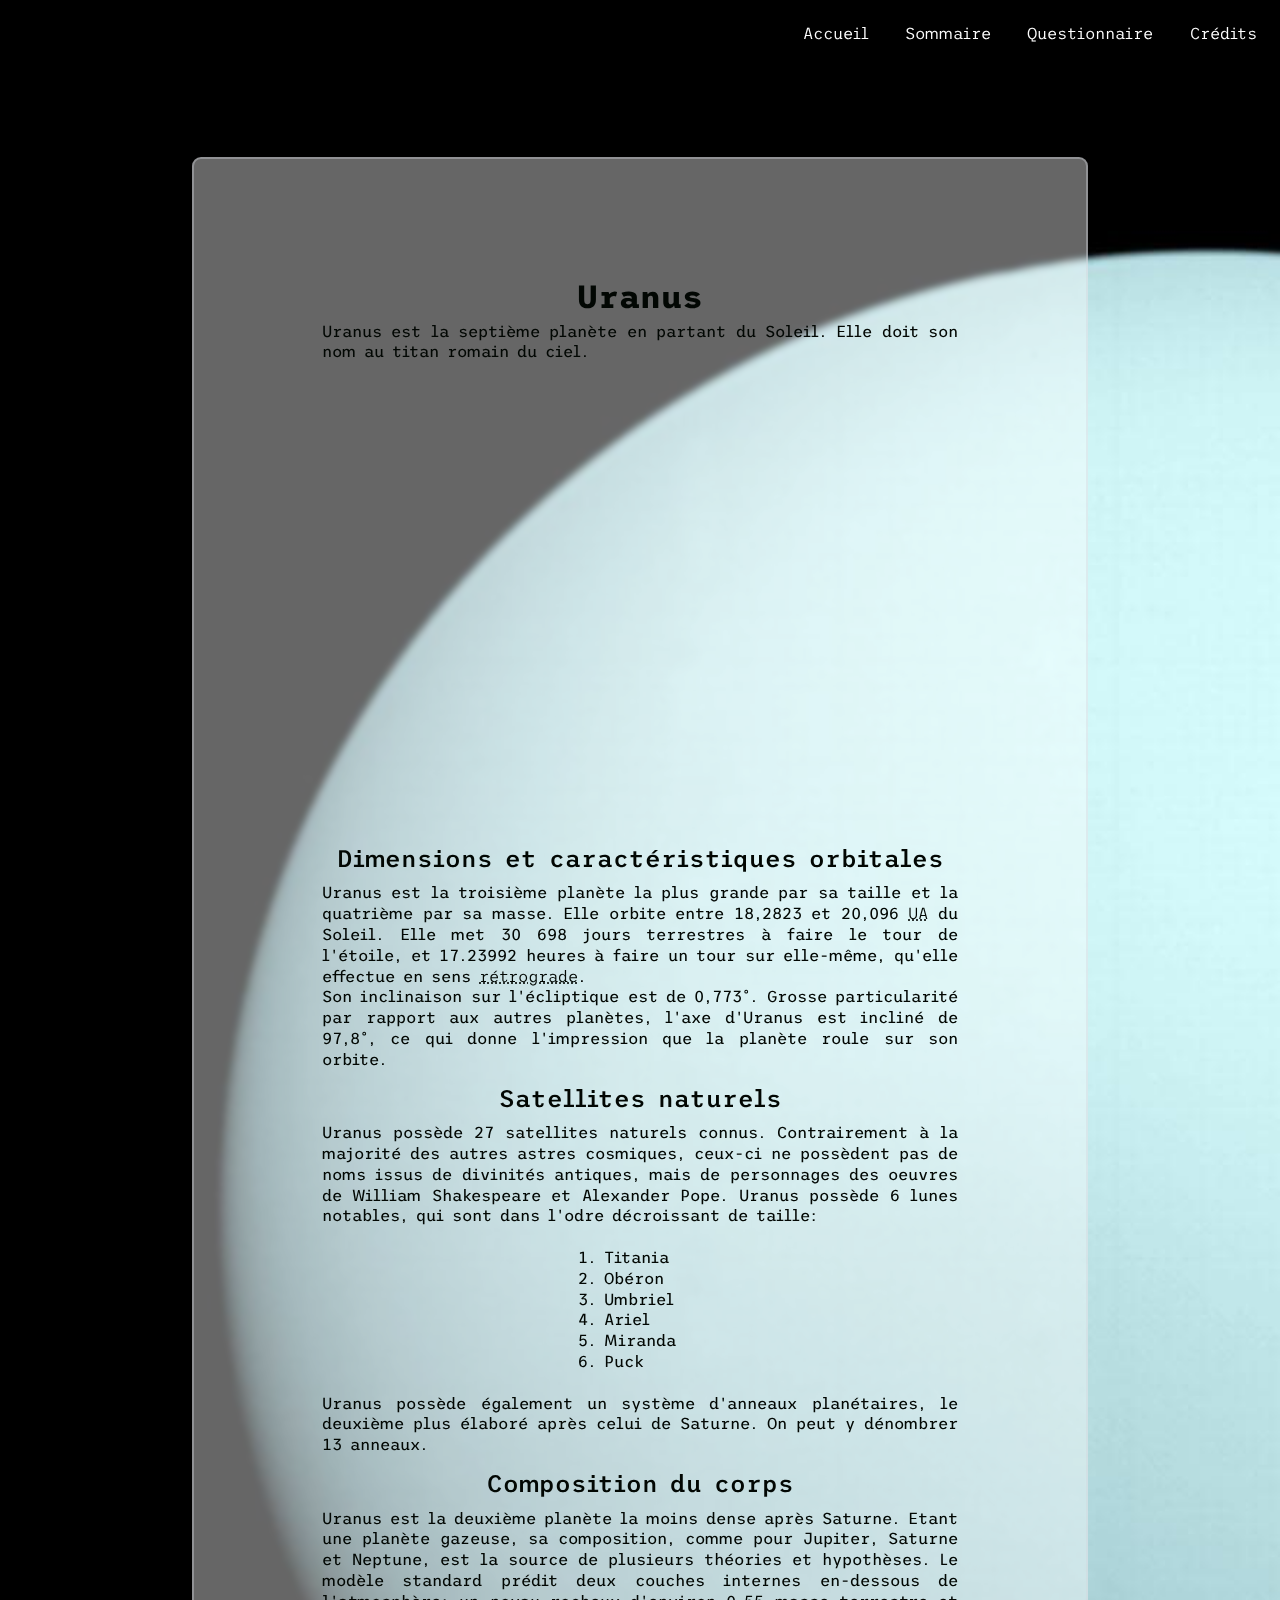
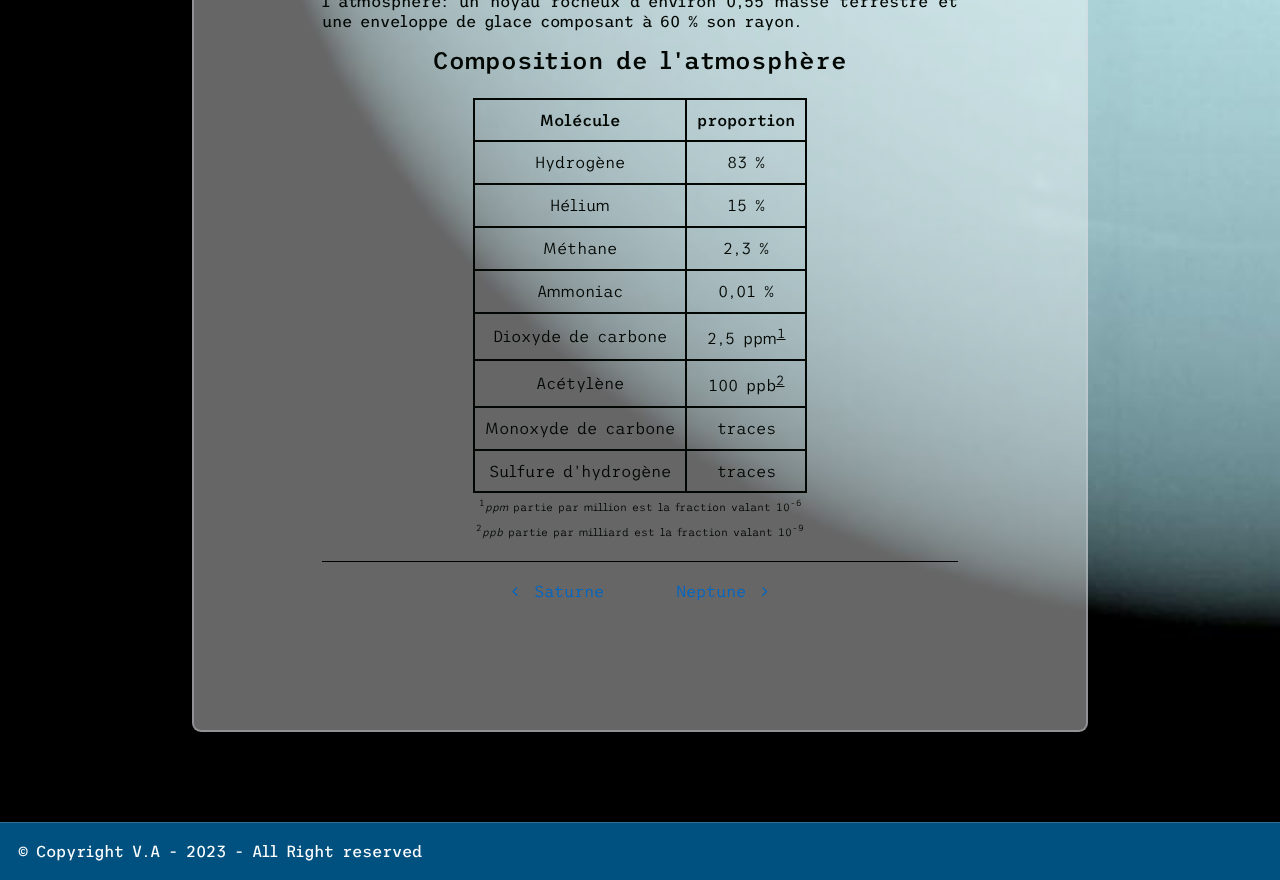
<file: pages/uranus/uranus.html>
<!DOCTYPE html>
<html lang="fr">
	<head>
	
		<!-- Google tag (gtag.js) -->
		<script async src="https://www.googletagmanager.com/gtag/js?id=G-04YJPDHJ4H"></script>
		<script>
		  window.dataLayer = window.dataLayer || [];
		  function gtag(){dataLayer.push(arguments);}
		  gtag('js', new Date());

		  gtag('config', 'G-04YJPDHJ4H');
		</script>
		
		<meta charset="utf-8">
		<meta name="viewport" content="width=device-width, initial-scale=1">
		<link rel="icon" href="../../images/Uranus_symbol.png">
		
		<title>Uranus</title>
		
		<link rel="stylesheet" type="text/css" href="../../base.css">
		<link rel="stylesheet" type="text/css" href="../global.css">

		<link rel="stylesheet" href="https://cdnjs.cloudflare.com/ajax/libs/font-awesome/4.7.0/css/font-awesome.min.css">
	</head>
	<body style="background-image:url('../../images/Uranus.jpg');" title="background-image : Photo d'Uranus">
		<div class="page">
			<nav class="navbar">
				<a id="home" class="button" href="../../index.html">Accueil</a>
				<a id="sommaire" class="button" href="../sommaire/sommaire.html">Sommaire</a> 
				<a id="questionnaire" class="button" href="../questionnaire/questionnaire.html">Questionnaire</a>
				<a id="about" class="button" href="../about/about.html">Crédits</a>
			</nav>

			<div class="content">
				<div class="title">
					<h1>Uranus</h1>
					<p>Uranus est la septième planète en partant du Soleil. Elle doit son nom au titan romain du ciel.</p>
				</div>
				
				<iframe src="https://solarsystem.nasa.gov/gltf_embed/2344" style="width:100%; height:450px;"></iframe>

				<div class="text">
					<h2>Dimensions et caractéristiques orbitales</h2>
					<p>
						Uranus est la troisième planète la plus grande par sa taille et la quatrième par sa masse. Elle orbite entre 18,2823 et 20,096 <abbr title="Une unité astronomique correspond à la distance terre soleil, soit environ 150 millions de kilomètres">UA</abbr> du Soleil. Elle met 30 698 jours terrestres à faire le tour de l'étoile, et 17.23992 heures à faire un tour sur elle-même, qu'elle effectue en sens <abbr title="le pôle nord de rotation (celui dont le sens de rotation est anti-horaire) se trouve dans l'hémisphère sud du plan orbital">rétrograde</abbr>. 
						<br>
						Son inclinaison sur l'écliptique est de 0,773°.
						
						Grosse particularité par rapport aux autres planètes, l'axe d'Uranus est incliné de 97,8°, ce qui donne l'impression que la planète roule sur son orbite.
					</p>

					<h2>Satellites naturels</h2>
					<p>
						Uranus possède 27 satellites naturels connus. Contrairement à la majorité des autres astres cosmiques, ceux-ci ne possèdent pas de noms issus de divinités antiques, mais de personnages des oeuvres de William Shakespeare et Alexander Pope. Uranus possède 6 lunes notables, qui sont dans l'odre décroissant de taille:
						<br>
						<br>
					</p>
						<ol>
							<li>Titania</li>
							<li>Obéron</li>
							<li>Umbriel</li>
							<li>Ariel</li>
							<li>Miranda</li>
							<li>Puck</li>
						</ol>
					<p>
						<br>
						Uranus possède également un système d'anneaux planétaires, le deuxième plus élaboré après celui de Saturne. On peut y dénombrer 13 anneaux.
					</p>
					

					<h2>Composition du corps</h2>
					<p>
						Uranus est la deuxième planète la moins dense après Saturne. Etant une planète gazeuse, sa composition, comme pour Jupiter, Saturne et Neptune, est la source de plusieurs théories et hypothèses. Le modèle standard prédit deux couches internes en-dessous de l'atmosphère: un noyau rocheux d'environ 0,55 masse terrestre et une enveloppe de glace composant à 60 % son rayon.
					</p>

					<h2>Composition de l'atmosphère</h2>

					<table id="Composition">
						<tr>
							<th>Molécule</th>
							<th>proportion</th>
						</tr>
						<tr>
							<td>Hydrogène</td>
							<td>83 %</td>
						</tr>
						<tr>
							<td>Hélium</td>
							<td>15 %</td>
						</tr>
						<tr>
							<td>Méthane</td>
							<td>2,3 %</td>
						</tr>
						<tr>
							<td>Ammoniac</td>
							<td>0,01 %</td>
						</tr>
						<tr>
							<td>Dioxyde de carbone</td>
							<td>2,5 ppm<sup><a id="a1" href="#ppm">1</a></sup></td>
						</tr>
						<tr>
							<td>Acétylène</td>
							<td>100 ppb<sup><a id="a2" href="#ppb">2</a></sup></td>
						</tr>
						<tr>
							<td>Monoxyde de carbone</td>
							<td>traces</td>
						</tr>
						<tr>
							<td>Sulfure d'hydrogène</td>
							<td>traces</td>
						</tr>
					</table>

					<h6 id="ppm"><sup>1</sup><em>ppm</em> partie par million est la fraction valant 10<sup>-6</sup></h6>
					<h6 id="ppb"><sup>2</sup><em>ppb</em> partie par milliard est la fraction valant 10<sup>-9</sup></h6>
				</div>

				<div id="planète"><div class="planète précédente"><a href="../saturn/saturn.html"><i class="fa fa-angle-left"></i>&ensp; Saturne</a></div><div id="sep"></div><div class="planète suivante"><a href="../neptune/neptune.html">Neptune &ensp;<i class="fa fa-angle-right"></i></a></div></div>


			</div>
		</div>
		
		<footer><p>&copy; Copyright V.A - 2023 - All Right reserved</p></footer>
	</body>
</html>
</file>
<file: base.css>
@import url('https://fonts.googleapis.com/css2?family=Trispace:wght@100;200;300;400;500;600;700;800&display=swap'); 

*{
    font-family: 'Trispace', sans-serif;
    font-weight: 300;
    margin: 0;
    padding: 0;
    text-decoration: none;
    border: none;

    --sizetext : 1em;
}

body{
    color: #fff;
    background-color: #020703;
    justify-content: center;
    align-items: center;
    display: block;
    height: auto;
    width: auto;
    line-height: 1.3em;
}

.navbar{
    padding: 5px;
    display: flex;
    justify-content: right;
}


.navbar a{
    background-color: transparent;
    margin: 0.3vh;
    padding: 1.5vh;
    color: white;
    border-radius: 10px;
    border: 2px solid transparent;
}

.navbar a:hover{
    background-color: rgba(255, 255, 255, 0.5);
    color: #020703;
    text-decoration: none;

    backdrop-filter: blur(1px) saturate(100%);
    border: 2px solid rgba(209, 213, 219, 0.4);
}

footer{
    border-top: 1px solid rgba(255, 255, 255, 0.2);
    padding: 2vh;
    background-color: rgba(0, 162, 255, 0.5);
    color: #fff;
    text-align: center;
}

a{
    color: rgb(0, 102, 195);
}

a:hover, i:hover{
    text-decoration: underline;
}

p{
    text-justify: inter-word;
    text-align: justify;
    font-weight: 400;
}

h1{
    font-weight: 700;
}

h2{
    font-weight: 500;
}

h3{
    font-weight: 600;
    font-size:1.4em;
}

h4{
    font-weight: 600;
    font-size: 1.2em;
}

@media (max-width: 800px)
{
    *{
        font-size: calc(0.95 * var(--sizetext));
    }

    h1{
        font-size: calc(1.4 * var(--sizetext));
    }

    h3{
        font-size: calc(1.1 *var(--sizetext));
    }

    h4{
        font-size: calc(0.8 * var(--sizetext));
    }

    .navbar{
        justify-content: center;
    }
}

abbr{
    display: inline;
    text-decoration-line: underline;
    text-decoration-style: dotted;
}

a img{
    cursor: zoom-in;
    margin-top: 2%;
    position: relative;
    width: 100%;
    height: auto;
}
</file>
<file: qcm.css>
form{
    display: block;
    position: relative;
    margin: 25px;
}
.question{
    width: 100%;
    height: 100%;
    margin-bottom: 5vh;
    justify-content: center;
    justify-items: center;
    display:block;

   
    backdrop-filter: blur(2px) saturate(100%);
    -webkit-backdrop-filter: blur(2px) saturate(100%);
    background-color: rgba(255, 255, 255, 0.2);
    border-radius: 20px;
    box-shadow: rgba(0,0,0,0.5);
    border-top: 1px solid rgba(255, 255, 255, 0.2);
    border-left: 1px solid rgba(255, 255, 255, 0.2);

    }

.question h3{
    position: relative;
    width:fit-content;
    margin-top: 25px;
    margin-left: 25px;
    padding: 5px;
    text-transform: uppercase;
}

.question p{
    position: relative;
    width:fit-content;
    margin-left: 25px;
    padding: 5px;
}

input{
    color: white;
    backdrop-filter: blur(2px) saturate(100%);
    -webkit-backdrop-filter: blur(2px) saturate(100%);
    background-color: rgba(255, 255, 255, 0.2);
    border-radius: 20px;
    box-shadow: rgba(0,0,0,0.5);
    border-top: 1px solid rgba(255, 255, 255, 0.2);
    border-left: 1px solid rgba(255, 255, 255, 0.2);
    padding: 10px;
}

.reponse{
    background-color: rgba(255, 255, 255, 0.1);
    margin: 25px;
    padding: 5px;
}
</file>
<file: pages/global.css>
body{
    background-size:cover;
    background-repeat: no-repeat;
}

.content{
    margin-left:15vw;
    margin-right: 15vw;
    margin-top: 10vh;
    margin-bottom: 10vh;
    padding: 10%;
    width: auto;
    height: 100%;

    background-color: rgba(255, 255, 255, 0.4);
    color: #020703;

    text-align: center;
    justify-content: center;

    backdrop-filter: blur(2px) saturate(100%);
    border: 2px solid rgba(209, 213, 219, 0.4);
    border-radius: 1vh;
}

@media (max-width:800px) 
{
    .content{
        margin-top: 5vh;
        margin-left: 10vw;
        margin-right: 10vw;
    }
}

h2,h1, h4{
    margin-bottom: 2%;
}

h2,h4{
    margin-top: 3%;
}

table{
    margin-top: 4%;
    margin-left: auto;
    margin-right: auto;
    text-align: center;
    border: 2px solid #020703;
    border-collapse: collapse;
}

th,td{
    padding: 10px;
    border:2px solid #020703;
}

th{
    font-weight: 500;
}

#a1, #a2{
    color: #020703;
    text-decoration: underline;
}

.text{
    padding-bottom: 3%;
    border-bottom: 1px solid black;
}

#planète{
    margin-top: 3%;
    width: 20vw;
    display: flex;
    justify-content: space-between;
    margin-left: auto;
    margin-right: auto;
}
.planète{
    white-space: nowrap;
}

#sep{
    width: 3vw;
    min-width: 10px;
}

ol{
    margin-left: auto;
    margin-right: auto;
    width: fit-content;
}

li{
    text-align: left;
    font-weight: 400;
}

iframe{
    margin-top: 2%;
}
</file>
<file: pages/questionnaire/questionnaire.css>
body{
    background-size:cover;
    background-repeat: no-repeat;
}

.content{
    margin-top: 15vh;
    margin-bottom: 15vh;
    margin-left: 10vw;
    margin-right: 10vw;

    width: auto;
    height: auto;
    align-content: center;
    color: #020703;
}

.content div{
    background-color: rgba(255, 255, 255, 0.4);
    margin: 2%;
    padding: 3%;

    backdrop-filter: blur(2px) saturate(100%);
    border: 2px solid rgba(209, 213, 219, 0.4);
    border-radius: 1vh;
}

h1,h3,p{
    padding: 1%;
    margin-bottom: 1%;
}

.question .reponse, select{
    margin-top: 1%;
    margin-left: 2%;
    margin-right: 2%;
    background-color: rgba(255, 255, 255, 0.7);
    padding: 1%;
    border-radius: 10px;
    color: black;
}

.button{
    padding: 1%;
    border-radius: 10px;
    background-color: #020703;
    color: white;
}

.button:hover{
    color: #020703;
    background-color: white;
}

.score{
    padding-top: 2%;
}

.score p{
    margin-top: 2%;
    padding: 0;
}
</file>
<file: pages/Sys_sol/sys.css>
.content .title{
    margin-bottom: 2%;
}

#sous-titre{
    font-weight: 600;
    text-align: center;
    margin-bottom: 5%;
}
</file>
